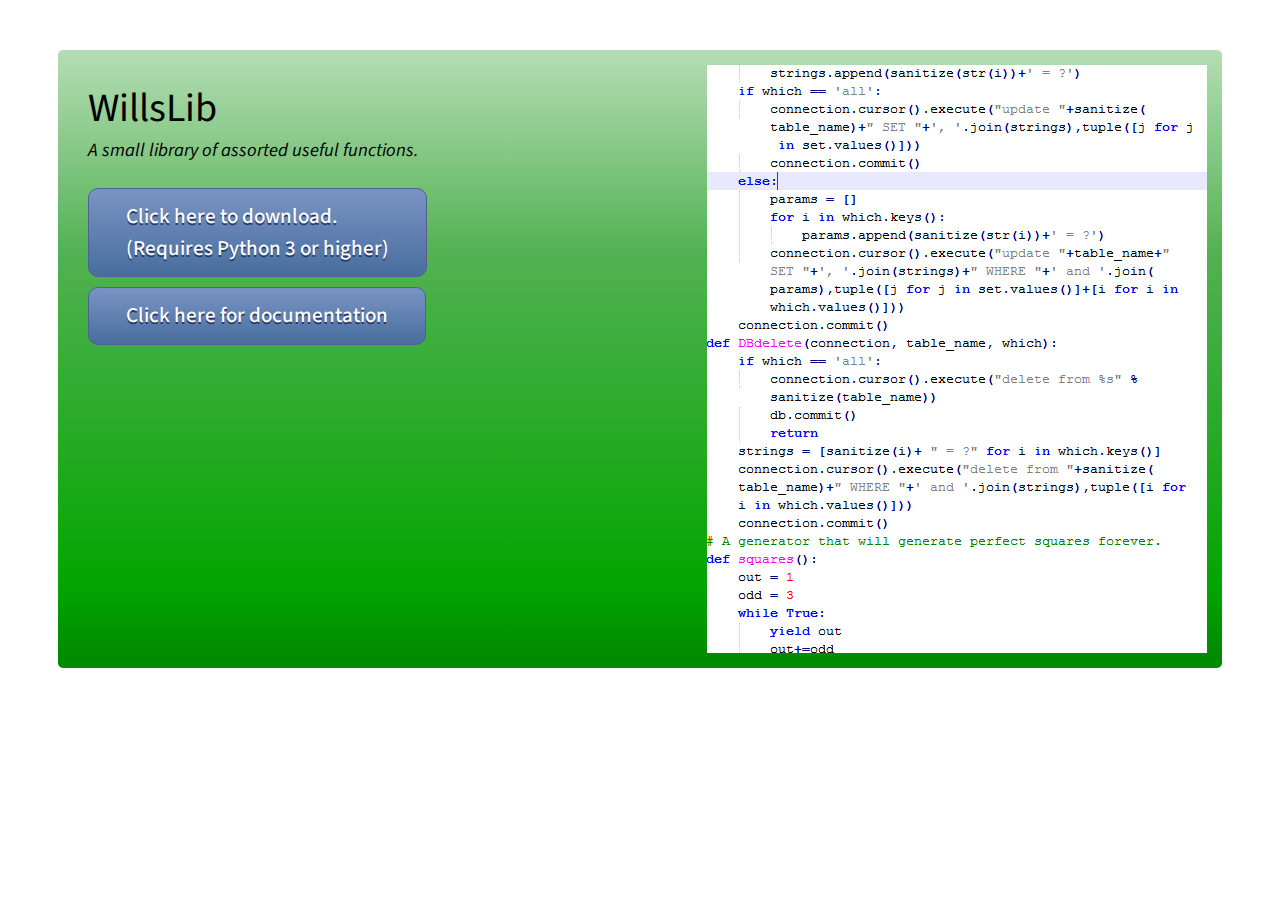
<file: index.html>
<html>
  <head>
    <meta name="generator"
    content="HTML Tidy for HTML5 (experimental) for Windows https://github.com/w3c/tidy-html5/tree/c63cc39" />
    <link type="text/css" rel="stylesheet" href="style.css" />
    <link href='https://fonts.googleapis.com/css?family=Source+Sans+Pro' rel='stylesheet' type='text/css' />
    <title>WillsLib: A Python Library</title>
  </head>
  <body>
    <div class="center">
      <div class="left">
        <div class="large">WillsLib
        <br />
        <span class="subtitle">A small library of assorted useful functions.</span></div>
        <a href="https://raw.githubusercontent.com/ddsnowboard/WillsLib/master/WillsLib.py" download>
          <div class="button">Click here to download.
          <br />(Requires Python 3 or higher)</div>
        </a>
        <br />
        <a href="docs.html">
          <div class="button">Click here for documentation</div>
        </a>
      </div>
      <div class="right">
        <img src="code.png" />
      </div>
    </div>
  </body>
</html>
</file>
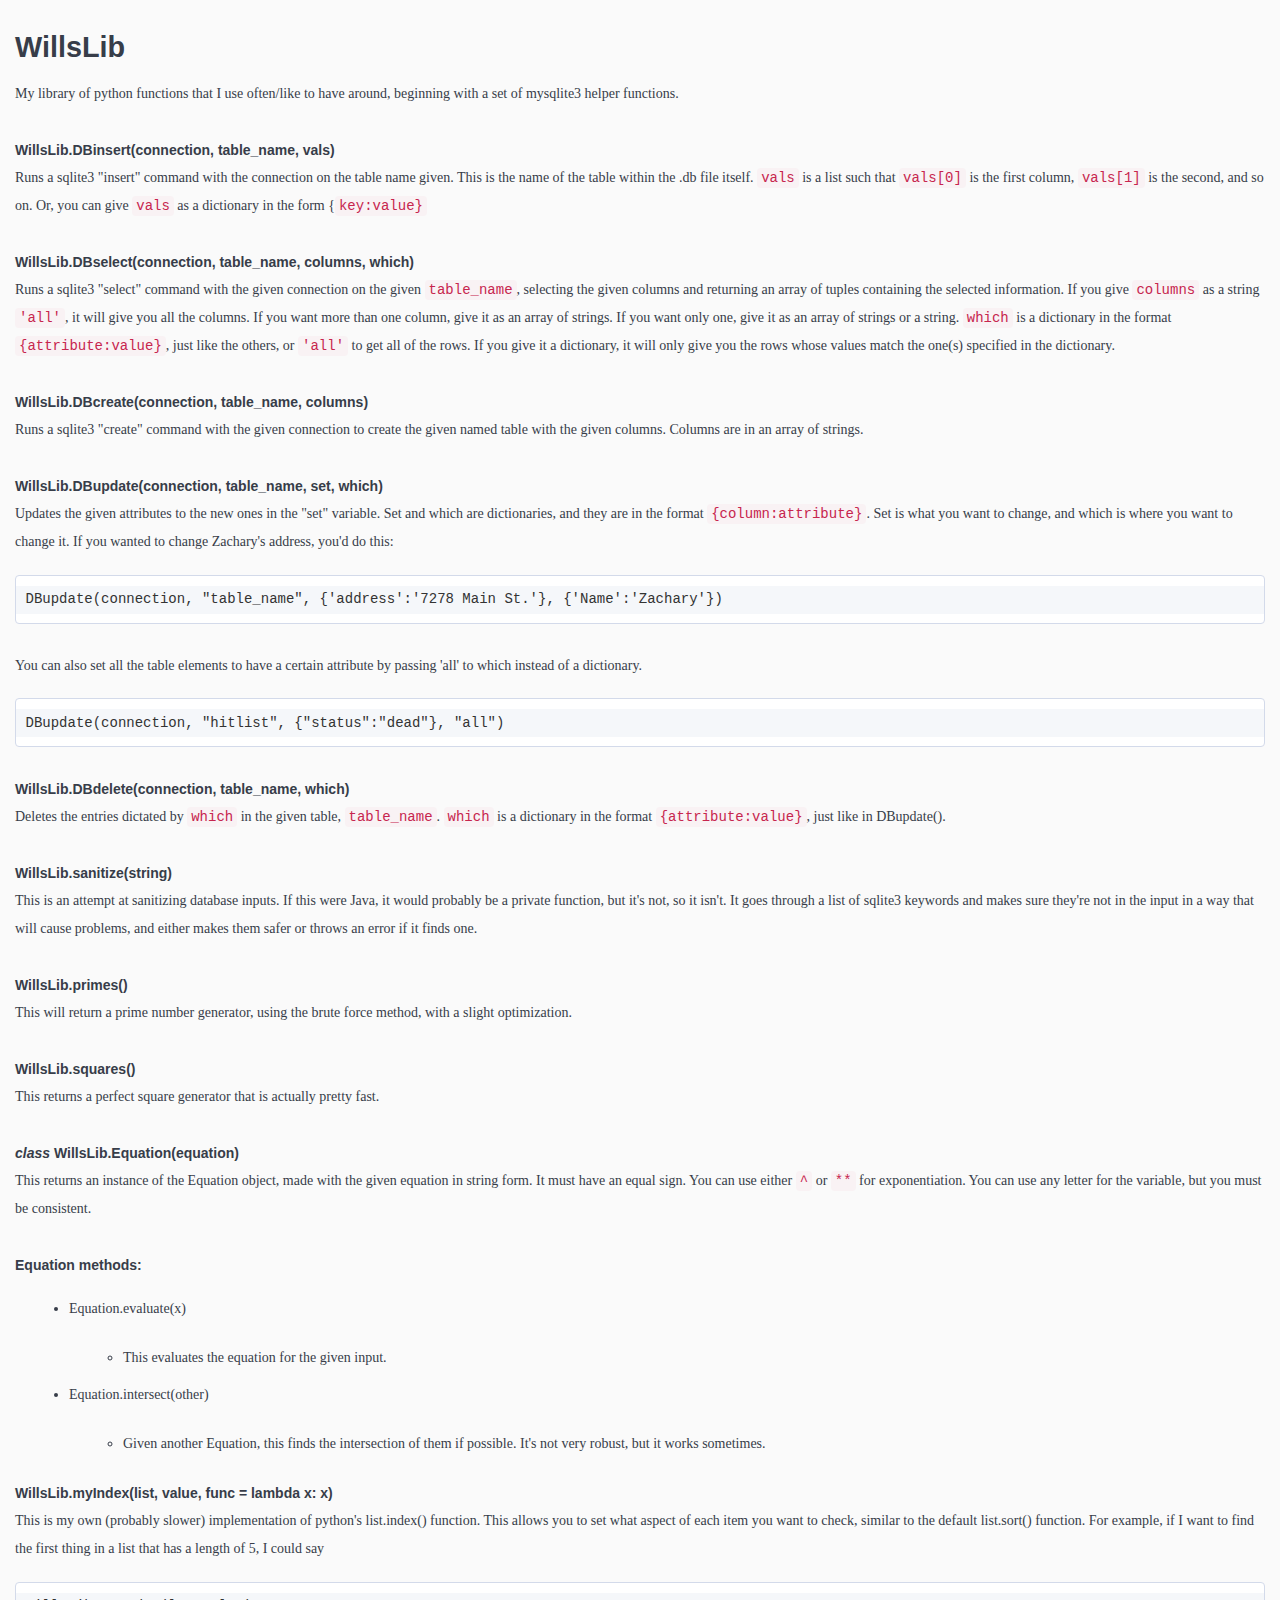
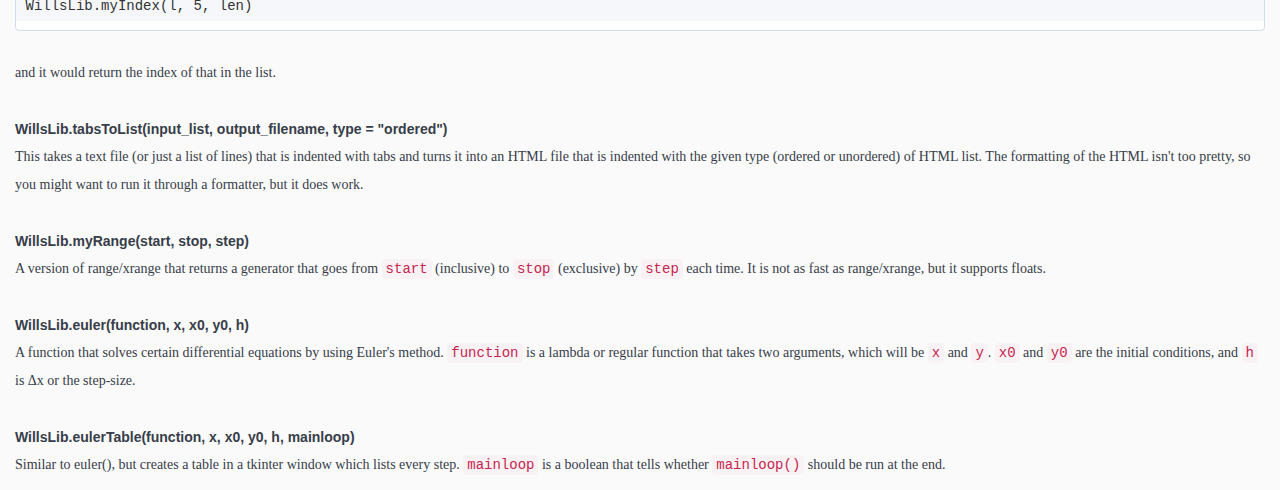
<file: docs.html>
<!DOCTYPE html><html><head><meta charset="utf-8"><title>WillsLib Documentation</title><style>html{margin: 15px;}code{color:#c7254e;background-color:#f9f2f4;border-radius:4px}code,kbd{padding:2px 4px}kbd{color:#fff;background-color:#333;border-radius:3px;box-shadow:inset 0 -1px 0 rgba(0,0,0,.25)}kbd kbd{padding:0;font-size:100%;box-shadow:none}pre{display:block;margin:0 0 10px;word-break:break-all;word-wrap:break-word;color:#333;background-color:#f5f5f5;border:1px solid #ccc;border-radius:4px}pre code{padding:0;font-size:inherit;color:inherit;white-space:pre-wrap;background-color:transparent;border-radius:0}.pre-scrollable{max-height:340px;overflow-y:scroll}fieldset{border:0;min-width:0}legend{display:block;width:100%;margin-bottom:20px;font-size:21px;line-height:inherit;color:#333;border-bottom:1px solid #e5e5e5}label{display:inline-block;max-width:100%;margin-bottom:5px;font-weight:700}input[type="radio"],input[type="checkbox"]{margin:1px 0 0;line-height:normal}input[type="file"]{display:block}input[type="range"]{display:block;width:100%}select[multiple],select[size]{height:auto}input[type="file"]:focus,input[type="radio"]:focus,input[type="checkbox"]:focus{outline:thin dotted;outline:5px auto -webkit-focus-ring-color;outline-offset:-2px}output{padding-top:7px}output,.form-control{display:block;font-size:14px;line-height:1.4285714;color:#555}.form-control{width:100%;height:34px;padding:6px 12px;background-color:#fff;background-image:none;border:1px solid #ccc;border-radius:4px;box-shadow:inset 0 1px 1px rgba(0,0,0,.075);-webkit-transition:border-color ease-in-out .15s,box-shadow ease-in-out .15s;transition:border-color ease-in-out .15s,box-shadow ease-in-out .15s}.form-control:focus{border-color:#66afe9;outline:0;box-shadow:inset 0 1px 1px rgba(0,0,0,.075),0 0 8px rgba(102,175,233,.6)}.form-control::-moz-placeholder{color:#777;opacity:1}.form-control:-ms-input-placeholder{color:#777}.form-control::-webkit-input-placeholder{color:#777}.form-control[disabled],.form-control[readonly],fieldset[disabled] .form-control{cursor:not-allowed;background-color:#eee;opacity:1}textarea.form-control{height:auto}input[type="date"],input[type="time"],input[type="datetime-local"],input[type="month"]{line-height:34px;line-height:1.4285714 \0}input[type="date"].input-sm,.form-horizontal .form-group-sm input[type="date"].form-control,.input-group-sm>input[type="date"].form-control,.input-group-sm>input[type="date"].input-group-addon,.input-group-sm>.input-group-btn>input[type="date"].btn,input[type="time"].input-sm,.form-horizontal .form-group-sm input[type="time"].form-control,.input-group-sm>input[type="time"].form-control,.input-group-sm>input[type="time"].input-group-addon,.input-group-sm>.input-group-btn>input[type="time"].btn,input[type="datetime-local"].input-sm,.form-horizontal .form-group-sm input[type="datetime-local"].form-control,.input-group-sm>input[type="datetime-local"].form-control,.input-group-sm>input[type="datetime-local"].input-group-addon,.input-group-sm>.input-group-btn>input[type="datetime-local"].btn,input[type="month"].input-sm,.form-horizontal .form-group-sm input[type="month"].form-control,.input-group-sm>input[type="month"].form-control,.input-group-sm>input[type="month"].input-group-addon,.input-group-sm>.input-group-btn>input[type="month"].btn{line-height:30px}input[type="date"].input-lg,.form-horizontal .form-group-lg input[type="date"].form-control,.input-group-lg>input[type="date"].form-control,.input-group-lg>input[type="date"].input-group-addon,.input-group-lg>.input-group-btn>input[type="date"].btn,input[type="time"].input-lg,.form-horizontal .form-group-lg input[type="time"].form-control,.input-group-lg>input[type="time"].form-control,.input-group-lg>input[type="time"].input-group-addon,.input-group-lg>.input-group-btn>input[type="time"].btn,input[type="datetime-local"].input-lg,.form-horizontal .form-group-lg input[type="datetime-local"].form-control,.input-group-lg>input[type="datetime-local"].form-control,.input-group-lg>input[type="datetime-local"].input-group-addon,.input-group-lg>.input-group-btn>input[type="datetime-local"].btn,input[type="month"].input-lg,.form-horizontal .form-group-lg input[type="month"].form-control,.input-group-lg>input[type="month"].form-control,.input-group-lg>input[type="month"].input-group-addon,.input-group-lg>.input-group-btn>input[type="month"].btn{line-height:46px}.form-group{margin-bottom:15px}.radio,.checkbox{position:relative;display:block;min-height:20px;margin-top:10px;margin-bottom:10px}.radio label,.checkbox label{padding-left:20px;margin-bottom:0;font-weight:400;cursor:pointer}.radio input[type="radio"],.radio-inline input[type="radio"],.checkbox input[type="checkbox"],.checkbox-inline input[type="checkbox"]{position:absolute;margin-left:-20px;margin-top:4px \9}.radio+.radio,.checkbox+.checkbox{margin-top:-5px}.radio-inline,.checkbox-inline{display:inline-block;padding-left:20px;margin-bottom:0;vertical-align:middle;font-weight:400;cursor:pointer}.radio-inline+.radio-inline,.checkbox-inline+.checkbox-inline{margin-top:0;margin-left:10px}input[type="radio"][disabled],input[type="radio"].disabled,fieldset[disabled] input[type="radio"],input[type="checkbox"][disabled],input[type="checkbox"].disabled,fieldset[disabled] input[type="checkbox"],.radio-inline.disabled,fieldset[disabled] .radio-inline,.checkbox-inline.disabled,fieldset[disabled] .checkbox-inline,.radio.disabled label,fieldset[disabled] .radio label,.checkbox.disabled label,fieldset[disabled] .checkbox label{cursor:not-allowed}.form-control-static{padding-top:7px;padding-bottom:7px;margin-bottom:0}.form-control-static.input-lg,.form-horizontal .form-group-lg .form-control-static.form-control,.input-group-lg>.form-control-static.form-control,.input-group-lg>.form-control-static.input-group-addon,.input-group-lg>.input-group-btn>.form-control-static.btn,.form-control-static.input-sm,.form-horizontal .form-group-sm .form-control-static.form-control,.input-group-sm>.form-control-static.form-control,.input-group-sm>.form-control-static.input-group-addon,.input-group-sm>.input-group-btn>.form-control-static.btn{padding-left:0;padding-right:0}.input-sm,.form-horizontal .form-group-sm .form-control,.input-group-sm>.form-control{height:30px;padding:5px 10px;font-size:12px;line-height:1.5;border-radius:3px}.input-group-sm>.input-group-addon{height:30px;line-height:1.5}.input-group-sm>.input-group-btn>.btn{height:30px;padding:5px 10px;font-size:12px;line-height:1.5;border-radius:3px}select.input-sm,.form-horizontal .form-group-sm select.form-control,.input-group-sm>select.form-control,.input-group-sm>select.input-group-addon,.input-group-sm>.input-group-btn>select.btn{height:30px;line-height:30px}textarea.input-sm,.form-horizontal .form-group-sm textarea.form-control,.input-group-sm>textarea.form-control,.input-group-sm>textarea.input-group-addon,.input-group-sm>.input-group-btn>textarea.btn,select[multiple].input-sm,.form-horizontal .form-group-sm select[multiple].form-control,.input-group-sm>select[multiple].form-control,.input-group-sm>select[multiple].input-group-addon,.input-group-sm>.input-group-btn>select[multiple].btn{height:auto}.input-lg,.form-horizontal .form-group-lg .form-control,.input-group-lg>.form-control{height:46px;padding:10px 16px;font-size:18px;line-height:1.33;border-radius:6px}.input-group-lg>.input-group-addon{height:46px;line-height:1.33}.input-group-lg>.input-group-btn>.btn{height:46px;padding:10px 16px;font-size:18px;line-height:1.33;border-radius:6px}select.input-lg,.form-horizontal .form-group-lg select.form-control,.input-group-lg>select.form-control,.input-group-lg>select.input-group-addon,.input-group-lg>.input-group-btn>select.btn{height:46px;line-height:46px}textarea.input-lg,.form-horizontal .form-group-lg textarea.form-control,.input-group-lg>textarea.form-control,.input-group-lg>textarea.input-group-addon,.input-group-lg>.input-group-btn>textarea.btn,select[multiple].input-lg,.form-horizontal .form-group-lg select[multiple].form-control,.input-group-lg>select[multiple].form-control,.input-group-lg>select[multiple].input-group-addon,.input-group-lg>.input-group-btn>select[multiple].btn{height:auto}.has-feedback{position:relative}.has-feedback .form-control{padding-right:42.5px}.form-control-feedback{position:absolute;top:25px;right:0;z-index:2;display:block;width:34px;height:34px;line-height:34px;text-align:center}.input-lg+.form-control-feedback,.input-lg+.form-horizontal .form-group-lg .form-control,.form-horizontal .form-group-lg .input-lg+.form-control,.input-lg+.input-group-lg>.form-control,.input-group-lg>.input-lg+.form-control,.input-lg+.input-group-lg>.input-group-addon,.input-group-lg>.input-lg+.input-group-addon,.input-lg+.input-group-lg>.input-group-btn>.btn,.input-group-lg>.input-group-btn>.input-lg+.btn{width:46px;height:46px;line-height:46px}.input-sm+.form-control-feedback,.input-sm+.form-horizontal .form-group-sm .form-control,.form-horizontal .form-group-sm .input-sm+.form-control,.input-sm+.input-group-sm>.form-control,.input-group-sm>.input-sm+.form-control,.input-sm+.input-group-sm>.input-group-addon,.input-group-sm>.input-sm+.input-group-addon,.input-sm+.input-group-sm>.input-group-btn>.btn,.input-group-sm>.input-group-btn>.input-sm+.btn{width:30px;height:30px;line-height:30px}.has-success .help-block,.has-success .control-label,.has-success .radio,.has-success .checkbox,.has-success .radio-inline,.has-success .checkbox-inline{color:#3c763d}.has-success .form-control{border-color:#3c763d;box-shadow:inset 0 1px 1px rgba(0,0,0,.075)}.has-success .form-control:focus{border-color:#2b542b;box-shadow:inset 0 1px 1px rgba(0,0,0,.075),0 0 6px #67b168}.has-success .input-group-addon{color:#3c763d;border-color:#3c763d;background-color:#dff0d8}.has-success .form-control-feedback{color:#3c763d}.has-warning .help-block,.has-warning .control-label,.has-warning .radio,.has-warning .checkbox,.has-warning .radio-inline,.has-warning .checkbox-inline{color:#8a6d3b}.has-warning .form-control{border-color:#8a6d3b;box-shadow:inset 0 1px 1px rgba(0,0,0,.075)}.has-warning .form-control:focus{border-color:#66502c;box-shadow:inset 0 1px 1px rgba(0,0,0,.075),0 0 6px #c09f6b}.has-warning .input-group-addon{color:#8a6d3b;border-color:#8a6d3b;background-color:#fcf8e3}.has-warning .form-control-feedback{color:#8a6d3b}.has-error .help-block,.has-error .control-label,.has-error .radio,.has-error .checkbox,.has-error .radio-inline,.has-error .checkbox-inline{color:#a94442}.has-error .form-control{border-color:#a94442;box-shadow:inset 0 1px 1px rgba(0,0,0,.075)}.has-error .form-control:focus{border-color:#843534;box-shadow:inset 0 1px 1px rgba(0,0,0,.075),0 0 6px #ce8483}.has-error .input-group-addon{color:#a94442;border-color:#a94442;background-color:#f2dede}.has-error .form-control-feedback{color:#a94442}.has-feedback label.sr-only~.form-control-feedback{top:0}.help-block{display:block;margin-top:5px;margin-bottom:10px;color:#737373}.form-horizontal .radio,.form-horizontal .checkbox,.form-horizontal .radio-inline,.form-horizontal .checkbox-inline{margin-top:0;margin-bottom:0;padding-top:7px}.form-horizontal .radio,.form-horizontal .checkbox{min-height:27px}.form-horizontal .form-group{margin-left:-15px;margin-right:-15px}.form-horizontal .form-group:before{content:" ";display:table}.form-horizontal .form-group:after{content:" ";display:table;clear:both}.form-horizontal .has-feedback .form-control-feedback{top:0;right:15px}.btn{display:inline-block;vertical-align:middle;cursor:pointer;background-image:none;border:1px solid transparent;white-space:nowrap;-webkit-user-select:none;-moz-user-select:none;-ms-user-select:none;user-select:none}.btn:focus,.btn:active:focus,.btn.active:focus{outline:thin dotted;outline:5px auto -webkit-focus-ring-color;outline-offset:-2px}.btn:hover,.btn:focus{color:#333;text-decoration:none}.btn:active,.btn.active{outline:0;background-image:none;box-shadow:inset 0 3px 5px rgba(0,0,0,.125)}.btn.disabled,.btn[disabled],fieldset[disabled] .btn{cursor:not-allowed;pointer-events:none;opacity:.65;filter:alpha(opacity=65);box-shadow:none}.btn-default{color:#333;background-color:#fff;border-color:#ccc}.btn-default:hover,.btn-default:focus,.btn-default:active,.btn-default.active,.open>.btn-default.dropdown-toggle{color:#333;background-color:#e6e6e6;border-color:#adadad}.btn-default:active,.btn-default.active,.open>.btn-default.dropdown-toggle{background-image:none}.btn-default.disabled,.btn-default.disabled:hover,.btn-default.disabled:focus,.btn-default.disabled:active,.btn-default.disabled.active,.btn-default[disabled],.btn-default[disabled]:hover,.btn-default[disabled]:focus,.btn-default[disabled]:active,.btn-default[disabled].active,fieldset[disabled] .btn-default,fieldset[disabled] .btn-default:hover,fieldset[disabled] .btn-default:focus,fieldset[disabled] .btn-default:active,fieldset[disabled] .btn-default.active{background-color:#fff;border-color:#ccc}.btn-default .badge{color:#fff;background-color:#333}.btn-primary{color:#fff;background-color:#428bca;border-color:#3580bd}.btn-primary:hover,.btn-primary:focus,.btn-primary:active,.btn-primary.active,.open>.btn-primary.dropdown-toggle{color:#fff;background-color:#3073a9;border-color:#28608e}.btn-primary:active,.btn-primary.active,.open>.btn-primary.dropdown-toggle{background-image:none}.btn-primary.disabled,.btn-primary.disabled:hover,.btn-primary.disabled:focus,.btn-primary.disabled:active,.btn-primary.disabled.active,.btn-primary[disabled],.btn-primary[disabled]:hover,.btn-primary[disabled]:focus,.btn-primary[disabled]:active,.btn-primary[disabled].active,fieldset[disabled] .btn-primary,fieldset[disabled] .btn-primary:hover,fieldset[disabled] .btn-primary:focus,fieldset[disabled] .btn-primary:active,fieldset[disabled] .btn-primary.active{background-color:#428bca;border-color:#3580bd}.btn-primary .badge{color:#428bca;background-color:#fff}.btn-success{color:#fff;background-color:#5cb85c;border-color:#4eae4c}.btn-success:hover,.btn-success:focus,.btn-success:active,.btn-success.active,.open>.btn-success.dropdown-toggle{color:#fff;background-color:#469d44;border-color:#3b8439}.btn-success:active,.btn-success.active,.open>.btn-success.dropdown-toggle{background-image:none}.btn-success.disabled,.btn-success.disabled:hover,.btn-success.disabled:focus,.btn-success.disabled:active,.btn-success.disabled.active,.btn-success[disabled],.btn-success[disabled]:hover,.btn-success[disabled]:focus,.btn-success[disabled]:active,.btn-success[disabled].active,fieldset[disabled] .btn-success,fieldset[disabled] .btn-success:hover,fieldset[disabled] .btn-success:focus,fieldset[disabled] .btn-success:active,fieldset[disabled] .btn-success.active{background-color:#5cb85c;border-color:#4eae4c}.btn-success .badge{color:#5cb85c;background-color:#fff}.btn-info{color:#fff;background-color:#5bc0de;border-color:#46bada}.btn-info:hover,.btn-info:focus,.btn-info:active,.btn-info.active,.open>.btn-info.dropdown-toggle{color:#fff;background-color:#31b2d5;border-color:#269cbc}.btn-info:active,.btn-info.active,.open>.btn-info.dropdown-toggle{background-image:none}.btn-info.disabled,.btn-info.disabled:hover,.btn-info.disabled:focus,.btn-info.disabled:active,.btn-info.disabled.active,.btn-info[disabled],.btn-info[disabled]:hover,.btn-info[disabled]:focus,.btn-info[disabled]:active,.btn-info[disabled].active,fieldset[disabled] .btn-info,fieldset[disabled] .btn-info:hover,fieldset[disabled] .btn-info:focus,fieldset[disabled] .btn-info:active,fieldset[disabled] .btn-info.active{background-color:#5bc0de;border-color:#46bada}.btn-info .badge{color:#5bc0de;background-color:#fff}.btn-warning{color:#fff;background-color:#f0ad4e;border-color:#eea236}.btn-warning:hover,.btn-warning:focus,.btn-warning:active,.btn-warning.active,.open>.btn-warning.dropdown-toggle{color:#fff;background-color:#ec971f;border-color:#d58112}.btn-warning:active,.btn-warning.active,.open>.btn-warning.dropdown-toggle{background-image:none}.btn-warning.disabled,.btn-warning.disabled:hover,.btn-warning.disabled:focus,.btn-warning.disabled:active,.btn-warning.disabled.active,.btn-warning[disabled],.btn-warning[disabled]:hover,.btn-warning[disabled]:focus,.btn-warning[disabled]:active,.btn-warning[disabled].active,fieldset[disabled] .btn-warning,fieldset[disabled] .btn-warning:hover,fieldset[disabled] .btn-warning:focus,fieldset[disabled] .btn-warning:active,fieldset[disabled] .btn-warning.active{background-color:#f0ad4e;border-color:#eea236}.btn-warning .badge{color:#f0ad4e;background-color:#fff}.btn-danger{color:#fff;background-color:#d9534f;border-color:#d43d3a}.btn-danger:hover,.btn-danger:focus,.btn-danger:active,.btn-danger.active,.open>.btn-danger.dropdown-toggle{color:#fff;background-color:#c92e2c;border-color:#ac2525}.btn-danger:active,.btn-danger.active,.open>.btn-danger.dropdown-toggle{background-image:none}.btn-danger.disabled,.btn-danger.disabled:hover,.btn-danger.disabled:focus,.btn-danger.disabled:active,.btn-danger.disabled.active,.btn-danger[disabled],.btn-danger[disabled]:hover,.btn-danger[disabled]:focus,.btn-danger[disabled]:active,.btn-danger[disabled].active,fieldset[disabled] .btn-danger,fieldset[disabled] .btn-danger:hover,fieldset[disabled] .btn-danger:focus,fieldset[disabled] .btn-danger:active,fieldset[disabled] .btn-danger.active{background-color:#d9534f;border-color:#d43d3a}.btn-danger .badge{color:#d9534f;background-color:#fff}.btn-link{color:#428bca;font-weight:400;cursor:pointer;border-radius:0}.btn-link,.btn-link:active,.btn-link[disabled],fieldset[disabled] .btn-link{background-color:transparent;box-shadow:none}.btn-link,.btn-link:hover,.btn-link:focus,.btn-link:active{border-color:transparent}.btn-link:hover,.btn-link:focus{color:#2a6596;text-decoration:underline;background-color:transparent}.btn-link[disabled]:hover,.btn-link[disabled]:focus,fieldset[disabled] .btn-link:hover,fieldset[disabled] .btn-link:focus{color:#777;text-decoration:none}.btn-lg{padding:10px 16px;font-size:18px;line-height:1.33;border-radius:6px}.btn-sm{padding:5px 10px}.btn-sm,.btn-xs{font-size:12px;line-height:1.5;border-radius:3px}.btn-xs{padding:1px 5px}.btn-block{display:block;width:100%}.btn-block+.btn-block{margin-top:5px}input[type="submit"].btn-block,input[type="reset"].btn-block,input[type="button"].btn-block{width:100%}.fade{opacity:0;-webkit-transition:opacity .15s linear;transition:opacity .15s linear}.fade.in{opacity:1}.collapse{display:none}.collapse.in{display:block}tr.collapse.in{display:table-row}tbody.collapse.in{display:table-row-group}.collapsing{position:relative;height:0;overflow:hidden;-webkit-transition:height .35s ease;transition:height .35s ease}.input-group{position:relative;display:table;border-collapse:separate}.input-group[class*="col-"]{float:none;padding-left:0;padding-right:0}.input-group .form-control{position:relative;z-index:2;float:left;width:100%;margin-bottom:0}.input-group-addon,.input-group-btn,.input-group .form-control{display:table-cell}.input-group-addon:not(:first-child):not(:last-child),.input-group-btn:not(:first-child):not(:last-child),.input-group .form-control:not(:first-child):not(:last-child){border-radius:0}.input-group-addon{white-space:nowrap}.input-group-addon,.input-group-btn{width:1%;vertical-align:middle}.input-group-addon{padding:6px 12px;font-size:14px;font-weight:400;line-height:1;color:#555;text-align:center;background-color:#eee;border:1px solid #ccc;border-radius:4px}.input-group-addon.input-sm,.form-horizontal .form-group-sm .input-group-addon.form-control,.input-group-sm>.input-group-addon.form-control,.input-group-sm>.input-group-addon,.input-group-sm>.input-group-btn>.input-group-addon.btn{padding:5px 10px;font-size:12px;border-radius:3px}.input-group-addon.input-lg,.form-horizontal .form-group-lg .input-group-addon.form-control,.input-group-lg>.input-group-addon.form-control,.input-group-lg>.input-group-addon,.input-group-lg>.input-group-btn>.input-group-addon.btn{padding:10px 16px;font-size:18px;border-radius:6px}.input-group-addon input[type="radio"],.input-group-addon input[type="checkbox"]{margin-top:0}.input-group .form-control:first-child,.input-group-addon:first-child,.input-group-btn:first-child>.btn,.input-group-btn:first-child>.btn-group>.btn,.input-group-btn:first-child>.dropdown-toggle,.input-group-btn:last-child>.btn:not(:last-child):not(.dropdown-toggle),.input-group-btn:last-child>.btn-group:not(:last-child)>.btn{border-bottom-right-radius:0;border-top-right-radius:0}.input-group-addon:first-child{border-right:0}.input-group .form-control:last-child,.input-group-addon:last-child,.input-group-btn:last-child>.btn,.input-group-btn:last-child>.btn-group>.btn,.input-group-btn:last-child>.dropdown-toggle,.input-group-btn:first-child>.btn:not(:first-child),.input-group-btn:first-child>.btn-group:not(:first-child)>.btn{border-bottom-left-radius:0;border-top-left-radius:0}.input-group-addon:last-child{border-left:0}.input-group-btn{font-size:0;white-space:nowrap}.input-group-btn,.input-group-btn>.btn{position:relative}.input-group-btn>.btn+.btn{margin-left:-1px}.input-group-btn>.btn:hover,.input-group-btn>.btn:focus,.input-group-btn>.btn:active{z-index:2}.input-group-btn:first-child>.btn,.input-group-btn:first-child>.btn-group{margin-right:-1px}.input-group-btn:last-child>.btn,.input-group-btn:last-child>.btn-group{margin-left:-1px}.pagination{display:inline-block;padding-left:0;margin:20px 0;border-radius:4px}.pagination>li{display:inline}.pagination>li>a,.pagination>li>span{position:relative;float:left;padding:6px 12px;line-height:1.4285714;text-decoration:none;color:#428bca;background-color:#fff;border:1px solid #ddd;margin-left:-1px}.pagination>li:first-child>a,.pagination>li:first-child>span{margin-left:0;border-bottom-left-radius:4px;border-top-left-radius:4px}.pagination>li:last-child>a,.pagination>li:last-child>span{border-bottom-right-radius:4px;border-top-right-radius:4px}.pagination>li>a:hover,.pagination>li>a:focus,.pagination>li>span:hover,.pagination>li>span:focus{color:#2a6596;background-color:#eee;border-color:#ddd}.pagination>.active>a,.pagination>.active>a:hover,.pagination>.active>a:focus,.pagination>.active>span,.pagination>.active>span:hover,.pagination>.active>span:focus{z-index:2;color:#fff;background-color:#428bca;border-color:#428bca;cursor:default}.pagination>.disabled>span,.pagination>.disabled>span:hover,.pagination>.disabled>span:focus,.pagination>.disabled>a,.pagination>.disabled>a:hover,.pagination>.disabled>a:focus{color:#777;background-color:#fff;border-color:#ddd;cursor:not-allowed}.pagination-lg>li>a,.pagination-lg>li>span{padding:10px 16px;font-size:18px}.pagination-lg>li:first-child>a,.pagination-lg>li:first-child>span{border-bottom-left-radius:6px;border-top-left-radius:6px}.pagination-lg>li:last-child>a,.pagination-lg>li:last-child>span{border-bottom-right-radius:6px;border-top-right-radius:6px}.pagination-sm>li>a,.pagination-sm>li>span{padding:5px 10px;font-size:12px}.pagination-sm>li:first-child>a,.pagination-sm>li:first-child>span{border-bottom-left-radius:3px;border-top-left-radius:3px}.pagination-sm>li:last-child>a,.pagination-sm>li:last-child>span{border-bottom-right-radius:3px;border-top-right-radius:3px}.close{float:right;font-size:21px;font-weight:700;line-height:1;color:#000;text-shadow:0 1px 0 #fff;opacity:.2;filter:alpha(opacity=20)}.close:hover,.close:focus{color:#000;text-decoration:none;cursor:pointer;opacity:.5;filter:alpha(opacity=50)}button.close{padding:0;cursor:pointer;background:0 0;border:0;-webkit-appearance:none}.modal-open,.modal{overflow:hidden}.modal{display:none;position:fixed;top:0;right:0;bottom:0;left:0;z-index:1050;-webkit-overflow-scrolling:touch;outline:0}.modal.fade .modal-dialog{-webkit-transform:translate3d(0,-25%,0);transform:translate3d(0,-25%,0);-webkit-transition:-webkit-transform .3s ease-out;transition:transform .3s ease-out}.modal.in .modal-dialog{-webkit-transform:translate3d(0,0,0);transform:translate3d(0,0,0)}.modal-open .modal{overflow-x:hidden;overflow-y:auto}.modal-dialog{position:relative;width:auto;margin:10px}.modal-content{position:relative;background-color:#fff;border:1px solid #999;border:1px solid rgba(0,0,0,.2);border-radius:6px;box-shadow:0 3px 9px rgba(0,0,0,.5);background-clip:padding-box;outline:0}.modal-backdrop{position:fixed;top:0;right:0;bottom:0;left:0;z-index:1040;background-color:#000}.modal-backdrop.fade{opacity:0;filter:alpha(opacity=0)}.modal-backdrop.in{opacity:.5;filter:alpha(opacity=50)}.modal-header{padding:15px;border-bottom:1px solid #e5e5e5;min-height:16.4285714px}.modal-header .close{margin-top:-2px}.modal-title{margin:0;line-height:1.4285714}.modal-body{position:relative;padding:15px}.modal-footer{padding:15px;text-align:right;border-top:1px solid #e5e5e5}.modal-footer:before,.modal-footer:after{content:" ";display:table}.modal-footer:after{clear:both}.modal-footer .btn+.btn{margin-left:5px;margin-bottom:0}.modal-footer .btn-group .btn+.btn{margin-left:-1px}.modal-footer .btn-block+.btn-block{margin-left:0}.modal-scrollbar-measure{position:absolute;top:-9999px;width:50px;height:50px;overflow:scroll}.clearfix:before,.clearfix:after{content:" ";display:table}.clearfix:after{clear:both}.center-block{display:block;margin-left:auto;margin-right:auto}.pull-right{float:right!important}.pull-left{float:left!important}.hide{display:none!important}.show{display:block!important}.invisible{visibility:hidden}.text-hide{font:0/0 a;color:transparent;text-shadow:none;background-color:transparent;border:0}.hidden{display:none!important;visibility:hidden!important}.affix{position:fixed;-webkit-transform:translate3d(0,0,0);transform:translate3d(0,0,0)}.hljs{display:block;overflow-x:auto;padding:.5em;background:#002b36;color:#839496;-webkit-text-size-adjust:none}.hljs-comment,.hljs-template_comment,.diff .hljs-header,.hljs-doctype,.hljs-pi,.lisp .hljs-string,.hljs-javadoc{color:#586e75}.hljs-keyword,.hljs-winutils,.method,.hljs-addition,.css .hljs-tag,.hljs-request,.hljs-status,.nginx .hljs-title{color:#859900}.hljs-number,.hljs-command,.hljs-string,.hljs-tag .hljs-value,.hljs-rules .hljs-value,.hljs-phpdoc,.hljs-dartdoc,.tex .hljs-formula,.hljs-regexp,.hljs-hexcolor,.hljs-link_url{color:#2aa198}.hljs-title,.hljs-localvars,.hljs-chunk,.hljs-decorator,.hljs-built_in,.hljs-identifier,.vhdl .hljs-literal,.hljs-id,.css .hljs-function{color:#268bd2}.hljs-attribute,.hljs-variable,.lisp .hljs-body,.smalltalk .hljs-number,.hljs-constant,.hljs-class .hljs-title,.hljs-parent,.hljs-type,.hljs-link_reference{color:#b58900}.hljs-preprocessor,.hljs-preprocessor .hljs-keyword,.hljs-pragma,.hljs-shebang,.hljs-symbol,.hljs-symbol .hljs-string,.diff .hljs-change,.hljs-special,.hljs-attr_selector,.hljs-subst,.hljs-cdata,.css .hljs-pseudo,.hljs-header{color:#cb4b16}.hljs-deletion,.hljs-important{color:#dc322f}.hljs-link_label{color:#6c71c4}.tex .hljs-formula{background:#073642}*,*:before,*:after{box-sizing:border-box}html{-ms-text-size-adjust:100%;-webkit-text-size-adjust:100%}body{margin:0}article,aside,details,figcaption,figure,footer,header,hgroup,main,nav,section,summary{display:block}audio,canvas,progress,video{display:inline-block;vertical-align:baseline}audio:not([controls]){display:none;height:0}[hidden],template{display:none}a{background:0 0}a:active,a:hover{outline:0}abbr[title]{border-bottom:1px dotted}b,strong{font-weight:700}dfn{font-style:italic}h1{margin:.67em 0}mark{background:#ff0;color:#000}small{font-size:80%}sub,sup{font-size:75%;line-height:0;position:relative;vertical-align:baseline}sup{top:-.5em}sub{bottom:-.25em}images{border:0}svg:not(:root){overflow:hidden}figure{margin:1em 40px}hr{box-sizing:content-box;height:0}pre{overflow:auto}code,kbd{font-size:1em}code,kbd,pre,samp{font-family:monospace,monospace}samp{font-size:1em}button,input,optgroup,select,textarea{color:inherit;font:inherit;margin:0}button{overflow:visible}button,select{text-transform:none}button,html input[type="button"],input[type="reset"],input[type="submit"]{-webkit-appearance:button;cursor:pointer}button[disabled],html input[disabled]{cursor:default}button::-moz-focus-inner,input::-moz-focus-inner{border:0;padding:0}input{line-height:normal}input[type="checkbox"],input[type="radio"]{box-sizing:border-box;padding:0}input[type="number"]::-webkit-inner-spin-button,input[type="number"]::-webkit-outer-spin-button{height:auto}input[type="search"]{-webkit-appearance:textfield;box-sizing:content-box}input[type="search"]::-webkit-search-cancel-button,input[type="search"]::-webkit-search-decoration{-webkit-appearance:none}fieldset{border:1px solid silver;margin:0 2px;padding:.35em .625em .75em}legend{border:0;padding:0}textarea{overflow:auto}optgroup{font-weight:700}table{border-collapse:collapse;border-spacing:0}.debug{background-color:#ffc0cb!important}.ellipsis{overflow:hidden;text-overflow:ellipsis;white-space:nowrap}.ir{background-color:transparent;border:0;overflow:hidden}.ir::before{content:'';display:block;height:150%;width:0}html{font-size:.875em;background:#fafafa;color:#373D49}html,body{font-family:Georgia,Cambria,serif;height:100%}body{font-size:1rem;font-weight:400;line-height:2rem}ul,ol{margin-bottom:.83999rem;padding-top:.16001rem}li{-webkit-font-feature-settings:'kern' 1,'onum' 1,'liga' 1;-moz-font-feature-settings:'kern' 1,'onum' 1,'liga' 1;font-feature-settings:'kern' 1,'onum' 1,'liga' 1;margin-left:1rem}li>ul,li>ol{margin-bottom:0}p{padding-top:.66001rem;-webkit-font-feature-settings:'kern' 1,'onum' 1,'liga' 1;-moz-font-feature-settings:'kern' 1,'onum' 1,'liga' 1;font-feature-settings:'kern' 1,'onum' 1,'liga' 1;margin-top:0}p,pre{margin-bottom:1.33999rem}pre{font-size:1rem;padding:.66001rem 9.5px 9.5px;line-height:2rem;background:-webkit-linear-gradient(top,#fff 0,#fff .75rem,#f5f7fa .75rem,#f5f7fa 2.75rem,#fff 2.75rem,#fff 4rem);background:linear-gradient(to bottom,#fff 0,#fff .75rem,#f5f7fa .75rem,#f5f7fa 2.75rem,#fff 2.75rem,#fff 4rem);background-size:100% 4rem;border-color:#D3DAEA}blockquote{margin:0}blockquote p{font-size:1rem;margin-bottom:.33999rem;font-style:italic;padding:.66001rem 1rem 1rem;border-left:3px solid #A0AABF}th,td{padding:12px}h1,h2,h3,h4,h5,h6{font-family:"Source Sans Pro","Helvetica Neue",Helvetica,Arial,sans-serif;-webkit-font-feature-settings:'dlig' 1,'liga' 1,'lnum' 1,'kern' 1;-moz-font-feature-settings:'dlig' 1,'liga' 1,'lnum' 1,'kern' 1;font-feature-settings:'dlig' 1,'liga' 1,'lnum' 1,'kern' 1;font-style:normal;font-weight:600;margin-top:0}h1{line-height:3rem;font-size:2.05714rem;margin-bottom:.21999rem;padding-top:.78001rem}h2{font-size:1.95312rem;margin-bottom:.18358rem;padding-top:.81642rem}h2,h3{line-height:3rem}h3{font-size:1.64571rem;margin-bottom:.07599rem;padding-top:.92401rem}h4{font-size:1.5625rem;margin-bottom:.54686rem;padding-top:.45314rem}h5{font-size:1.25rem;margin-bottom:-.56251rem;padding-top:.56251rem}h6{font-size:1rem;margin-bottom:-.65001rem;padding-top:.65001rem}a{cursor:pointer;color:#35D7BB;text-decoration:none}a:hover,a:focus{border-bottom-color:#35D7BB;color:#dff9f4}img{height:auto;max-width:100%}.g{display:block}.g:after{clear:both;content:'';display:table}.g-b{float:left;margin:0;width:100%}.g{margin-left:-16px;margin-right:-16px}.g-b{padding-left:16px;padding-right:16px}.g-b--center{display:block;float:none;margin:0 auto}.g-b--right{float:right}.g-b--1of1{width:100%}.g-b--1of2,.g-b--2of4,.g-b--3of6,.g-b--4of8,.g-b--5of10,.g-b--6of12{width:50%}.g-b--1of3,.g-b--2of6,.g-b--4of12{width:33.333%}.g-b--2of3,.g-b--4of6,.g-b--8of12{width:66.666%}.g-b--1of4,.g-b--2of8,.g-b--3of12{width:25%}.g-b--3of4,.g-b--6of8,.g-b--9of12{width:75%}.g-b--1of5,.g-b--2of10{width:20%}.g-b--2of5,.g-b--4of10{width:40%}.g-b--3of5,.g-b--6of10{width:60%}.g-b--4of5,.g-b--8of10{width:80%}.g-b--1of6,.g-b--2of12{width:16.666%}.g-b--5of6,.g-b--10of12{width:83.333%}.g-b--1of8{width:12.5%}.g-b--3of8{width:37.5%}.g-b--5of8{width:62.5%}.g-b--7of8{width:87.5%}.g-b--1of10{width:10%}.g-b--3of10{width:30%}.g-b--7of10{width:70%}.g-b--9of10{width:90%}.g-b--1of12{width:8.333%}.g-b--5of12{width:41.666%}.g-b--7of12{width:58.333%}.g-b--11of12{width:91.666%}.g-b--push--1of1{margin-left:100%}.g-b--push--1of2,.g-b--push--2of4,.g-b--push--3of6,.g-b--push--4of8,.g-b--push--5of10,.g-b--push--6of12{margin-left:50%}.g-b--push--1of3,.g-b--push--2of6,.g-b--push--4of12{margin-left:33.333%}.g-b--push--2of3,.g-b--push--4of6,.g-b--push--8of12{margin-left:66.666%}.g-b--push--1of4,.g-b--push--2of8,.g-b--push--3of12{margin-left:25%}.g-b--push--3of4,.g-b--push--6of8,.g-b--push--9of12{margin-left:75%}.g-b--push--1of5,.g-b--push--2of10{margin-left:20%}.g-b--push--2of5,.g-b--push--4of10{margin-left:40%}.g-b--push--3of5,.g-b--push--6of10{margin-left:60%}.g-b--push--4of5,.g-b--push--8of10{margin-left:80%}.g-b--push--1of6,.g-b--push--2of12{margin-left:16.666%}.g-b--push--5of6,.g-b--push--10of12{margin-left:83.333%}.g-b--push--1of8{margin-left:12.5%}.g-b--push--3of8{margin-left:37.5%}.g-b--push--5of8{margin-left:62.5%}.g-b--push--7of8{margin-left:87.5%}.g-b--push--1of10{margin-left:10%}.g-b--push--3of10{margin-left:30%}.g-b--push--7of10{margin-left:70%}.g-b--push--9of10{margin-left:90%}.g-b--push--1of12{margin-left:8.333%}.g-b--push--5of12{margin-left:41.666%}.g-b--push--7of12{margin-left:58.333%}.g-b--push--11of12{margin-left:91.666%}.g-b--pull--1of1{margin-right:100%}.g-b--pull--1of2,.g-b--pull--2of4,.g-b--pull--3of6,.g-b--pull--4of8,.g-b--pull--5of10,.g-b--pull--6of12{margin-right:50%}.g-b--pull--1of3,.g-b--pull--2of6,.g-b--pull--4of12{margin-right:33.333%}.g-b--pull--2of3,.g-b--pull--4of6,.g-b--pull--8of12{margin-right:66.666%}.g-b--pull--1of4,.g-b--pull--2of8,.g-b--pull--3of12{margin-right:25%}.g-b--pull--3of4,.g-b--pull--6of8,.g-b--pull--9of12{margin-right:75%}.g-b--pull--1of5,.g-b--pull--2of10{margin-right:20%}.g-b--pull--2of5,.g-b--pull--4of10{margin-right:40%}.g-b--pull--3of5,.g-b--pull--6of10{margin-right:60%}.g-b--pull--4of5,.g-b--pull--8of10{margin-right:80%}.g-b--pull--1of6,.g-b--pull--2of12{margin-right:16.666%}.g-b--pull--5of6,.g-b--pull--10of12{margin-right:83.333%}.g-b--pull--1of8{margin-right:12.5%}.g-b--pull--3of8{margin-right:37.5%}.g-b--pull--5of8{margin-right:62.5%}.g-b--pull--7of8{margin-right:87.5%}.g-b--pull--1of10{margin-right:10%}.g-b--pull--3of10{margin-right:30%}.g-b--pull--7of10{margin-right:70%}.g-b--pull--9of10{margin-right:90%}.g-b--pull--1of12{margin-right:8.333%}.g-b--pull--5of12{margin-right:41.666%}.g-b--pull--7of12{margin-right:58.333%}.g-b--pull--11of12{margin-right:91.666%}.splashscreen{position:fixed;top:0;left:0;width:100%;height:100%;background-color:#373D49;z-index:22}.splashscreen-dillinger{width:260px;height:auto;display:block;margin:0 auto;padding-bottom:3rem}.splashscreen p{font-size:1.25rem;padding-top:.56251rem;font-family:"Source Sans Pro","Helvetica Neue",Helvetica,Arial,sans-serif;font-weight:400;text-align:center;max-width:500px;margin:0 auto;color:#FFF}.sp-center{position:relative;-webkit-transform:translateY(-50%);-ms-transform:translateY(-50%);transform:translateY(-50%);top:50%}.open-menu>.wrapper{overflow-x:hidden}.page{margin:0 auto;position:relative;top:0;left:0;width:100%;height:100%;z-index:2;-webkit-transition:all .25s ease-in-out;transition:all .25s ease-in-out;background-color:#fff;padding-top:51px;will-change:left}.open-menu .page{left:270px}.title{line-height:1rem;font-size:.8rem;margin-bottom:.77999rem;padding-top:.22001rem;font-weight:500;color:#A0AABF;letter-spacing:1px;text-transform:uppercase;padding-left:16px;padding-right:16px;margin-top:1rem}.split-preview .title{padding-left:0}.title-document{line-height:1rem;font-size:1.25rem;margin-bottom:.89999rem;padding-top:.10001rem;font-weight:400;font-family:"Ubuntu Mono",Monaco;color:#373D49;padding-left:16px;padding-right:16px;width:80%;min-width:300px;outline:0;border:none}.icon{display:block;margin:0 auto;width:36px;height:36px;border-radius:3px;text-align:center}.icon svg{display:inline-block;margin-left:auto;margin-right:auto}.icon-preview{background-color:#373D49;line-height:40px}.icon-preview svg{width:19px;height:12px}.icon-settings{background-color:#373D49;line-height:44px}.icon-settings svg{width:18px;height:18px}.icon-link{width:16px;height:16px;line-height:1;margin-right:24px;text-align:right}.navbar{background-color:#373D49;height:51px;width:100%;position:fixed;top:0;left:0;z-index:6;-webkit-transition:all .25s ease-in-out;transition:all .25s ease-in-out;will-change:left}.navbar:after{content:"";display:table;clear:both}.open-menu .navbar{left:270px}.navbar-brand{float:left;margin:0 0 0 24px;padding:0;line-height:42px}.navbar-brand svg{width:85px;height:11px}.nav-left{float:left}.nav-right{float:right}.nav-sidebar{width:100%}.menu{list-style:none;margin:0;padding:0}.menu a{border:0;color:#A0AABF;font-family:"Source Sans Pro","Helvetica Neue",Helvetica,Arial,sans-serif;outline:none;text-transform:uppercase}.menu a:hover{color:#35D7BB}.menu .menu-item{border:0;display:none;float:left;margin:0;position:relative}.menu .menu-item>a{display:block;font-size:12px;height:51px;letter-spacing:1px;line-height:51px;padding:0 24px}.menu .menu-item--settings,.menu .menu-item--preview,.menu .menu-item--save-to.in-sidebar,.menu .menu-item--import-from.in-sidebar,.menu .menu-item--link-unlink.in-sidebar,.menu .menu-item--documents.in-sidebar{display:block}.menu .menu-item--documents{padding-bottom:1rem}.menu .menu-item.open>a{background-color:#1D212A}.menu .menu-item-icon>a{height:auto;padding:0}.menu .menu-item-icon:hover>a{background-color:transparent}.menu .menu-link.open i{background-color:#1D212A}.menu .menu-link.open g{fill:#35D7BB}.menu .menu-link-preview,.menu .menu-link-settings{margin-top:8px;width:51px}.menu-sidebar{width:100%}.menu-sidebar .menu-item{float:none;margin-bottom:1px;width:100%}.menu-sidebar .menu-item.open>a{background-color:#373D49}.menu-sidebar .open .caret{-webkit-transform:rotate(180deg);-ms-transform:rotate(180deg);transform:rotate(180deg)}.menu-sidebar>.menu-item:hover .dropdown a,.menu-sidebar>.menu-item:hover .dropdown .settings{background-color:transparent}.menu-sidebar .menu-link{background-color:#373D49;font-weight:600}.menu-sidebar .menu-link:after{content:"";display:table;clear:both}.menu-sidebar .menu-link>span{float:left}.menu-sidebar .menu-link>.caret{float:right;text-align:right;top:22px}.menu-sidebar .dropdown,.menu-sidebar .settings{background-color:transparent;position:static;width:100%}.dropdown{position:absolute;right:0;top:51px;width:188px}.dropdown,.settings{display:none;background-color:#1D212A}.dropdown{padding:0}.dropdown,.settings,.sidebar-list{list-style:none;margin:0}.sidebar-list{padding:0}.dropdown li,.dropdown .settings,.sidebar-list li{line-height:1;margin:32px 0;padding:0 0 0 32px}.dropdown a,.dropdown .settings,.sidebar-list a{color:#D0D6E2;display:block;text-transform:none}.dropdown a:after,.dropdown .settings,.sidebar-list a:after{content:"";display:table;clear:both}.dropdown .icon,.dropdown .settings,.sidebar-list .icon{float:right}.open .dropdown,.open .settings,.open .sidebar-list{display:block}.open .dropdown.collapse,.open .collapse.settings,.open .sidebar-list.collapse{display:none}.open .dropdown.collapse.in,.open .collapse.in.settings,.open .sidebar-list.collapse.in{display:block}.dropdown .unlinked .icon,.dropdown .unlinked .settings,.sidebar-list .unlinked .icon{opacity:.3}.dropdown.documents li,.dropdown.documents .documents.settings,.sidebar-list.documents li{background-image:url('../img/icons/file.svg');background-position:240px center;background-repeat:no-repeat;background-size:14px 16px;padding:3px 32px}.dropdown.documents li.octocat,.dropdown.documents .documents.settings,.sidebar-list.documents li.octocat{background-image:url('../img/icons/octocat.svg');background-position:234px center;background-size:24px 24px}.dropdown.documents li:last-child,.dropdown.documents .documents.settings,.sidebar-list.documents li:last-child{margin-bottom:1rem}.dropdown.documents li.active a,.dropdown.documents li.active .documents.settings,.sidebar-list.documents li.active a{color:#35D7BB}.settings{position:fixed;top:67px;right:16px;border-radius:3px;width:288px;background-color:#373D49;padding:16px;z-index:7}.show-settings .settings{display:block}.settings .has-checkbox{float:left}.settings a{font-size:1.25rem;font-family:"Source Sans Pro","Helvetica Neue",Helvetica,Arial,sans-serif;font-weight:400;-webkit-font-smoothing:antialiased;line-height:28px;color:#D0D6E2}.settings a:after{content:"";display:table;clear:both}.settings a:hover{color:#35D7BB}.settings li{border-bottom:1px solid #4F535B;margin:0;padding:16px 0}.settings li:last-child{border-bottom:none}.brand{border:none;display:block}.brand:hover g{fill:#35D7BB}.toggle{display:block;float:left;height:16px;padding:25px 16px 26px;width:40px}.toggle span:after,.toggle span:before{content:'';left:0;position:absolute;top:-6px}.toggle span:after{top:6px}.toggle span{display:block;position:relative}.toggle span,.toggle span:after,.toggle span:before{-webkit-backface-visibility:hidden;backface-visibility:hidden;background-color:#D3DAEA;height:2px;-webkit-transition:all .3s;transition:all .3s;width:20px}.open-menu .toggle span{background-color:transparent}.open-menu .toggle span:before{-webkit-transform:rotate(45deg)translate(3px,3px);-ms-transform:rotate(45deg)translate(3px,3px);transform:rotate(45deg)translate(3px,3px)}.open-menu .toggle span:after{-webkit-transform:rotate(-45deg)translate(5px,-6px);-ms-transform:rotate(-45deg)translate(5px,-6px);transform:rotate(-45deg)translate(5px,-6px)}.caret{display:inline-block;width:0;height:0;margin-left:6px;vertical-align:middle;position:relative;top:-1px;border-top:4px solid;border-right:4px solid transparent;border-left:4px solid transparent}.sidebar{overflow:auto;height:100%;padding-right:15px;padding-bottom:15px;width:285px}.sidebar-wrapper{-webkit-overflow-scrolling:touch;background-color:#2B2F36;left:0;height:100%;overflow-y:hidden;position:fixed;top:0;width:285px;z-index:1}.sidebar-branding{width:160px;padding:0;margin:16px auto}.header{border-bottom:1px solid #E8E8E8;position:relative}.words{line-height:1rem;font-size:.8rem;margin-bottom:.77999rem;padding-top:.22001rem;font-weight:500;font-family:"Source Sans Pro","Helvetica Neue",Helvetica,Arial,sans-serif;color:#A0AABF;letter-spacing:1px;text-transform:uppercase;z-index:5;position:absolute;right:16px;top:0}.words span{color:#000}.btn{text-align:center;display:inline-block;width:100%;text-transform:uppercase;font-weight:600;font-family:"Source Sans Pro","Helvetica Neue",Helvetica,Arial,sans-serif;font-size:14px;text-shadow:0 1px 0 #1b8b76;padding:16px 24px;background-color:#35D7BB;border-radius:3px;margin:0 auto 16px;line-height:1;color:#fff;-webkit-transition:all .15s linear;transition:all .15s linear;-webkit-font-smoothing:antialiased}.btn--new,.btn--save{display:block;width:238px}.btn--new:hover,.btn--new:focus,.btn--save:hover,.btn--save:focus{color:#fff;border-bottom-color:transparent;box-shadow:0 1px 3px #24b59b;text-shadow:0 1px 0 #24b59b}.btn--save{background-color:#4A5261;text-shadow:0 1px 1px #1e2127}.btn--save:hover,.btn--save:focus{color:#fff;border-bottom-color:transparent;box-shadow:0 1px 5px #08090a;text-shadow:none}.btn--delete{display:block;width:238px;background-color:transparent;font-size:12px;text-shadow:none}.btn--delete:hover,.btn--delete:focus{color:#fff;border-bottom-color:transparent;text-shadow:0 1px 0 #08090a;opacity:.8}.btn--ok,.btn--close{border-top:0;background-color:#4A5261;text-shadow:0 1px 0 #08090a;margin:0}.btn--ok:hover,.btn--ok:focus,.btn--close:hover,.btn--close:focus{color:#fff;background-color:#292d36;text-shadow:none}.overlay{position:absolute;top:0;left:0;width:100%;height:100%;background-color:rgba(55,61,73,.8);-webkit-transition:all .25s ease-in-out;transition:all .25s ease-in-out;-webkit-transition-timing-function:ease-out;transition-timing-function:ease-out;will-change:left,opacity,visibility;z-index:5;opacity:0;visibility:hidden}.show-settings .overlay{visibility:visible;opacity:1}.switch{float:right;line-height:1}.switch input{display:none}.switch small{display:inline-block;cursor:pointer;padding:0 24px 0 0;-webkit-transition:all ease .2s;transition:all ease .2s;background-color:#2B2F36;border-color:#2B2F36}.switch small,.switch small:before{border-radius:30px;box-shadow:inset 0 0 2px 0 #14171F}.switch small:before{display:block;content:'';width:28px;height:28px;background:#fff}.switch.checked small{padding-right:0;padding-left:24px;background-color:#35D7BB;box-shadow:none}.modal--dillinger.about .modal-dialog{font-size:1.25rem;max-width:500px}.modal--dillinger .modal-dialog{max-width:600px;width:auto;margin:5rem auto}.modal--dillinger .modal-content{background:#373D49;border-radius:3px;box-shadow:0 2px 5px 0 #2C3B59;color:#fff;font-family:"Source Sans Pro","Helvetica Neue",Helvetica,Arial,sans-serif;font-weight:400;padding:2rem}.modal--dillinger ul{list-style-type:disc;margin:1rem 0;padding:0 0 0 1rem}.modal--dillinger li{padding:0;margin:0}.modal--dillinger .modal-header{border:0;padding:0}.modal--dillinger .modal-body{padding:0}.modal--dillinger .modal-footer{border:0;padding:0}.modal--dillinger .close{color:#fff;opacity:1}.modal-backdrop{background-color:#373D49}.pagination--dillinger{padding:0!important;margin:1.5rem 0!important;-webkit-box-pack:justify;-webkit-justify-content:space-between;-ms-flex-pack:justify;justify-content:space-between;-webkit-box-orient:horizontal;-webkit-box-direction:normal;-webkit-flex-direction:row;-ms-flex-direction:row;flex-direction:row;-webkit-box-align:center;-webkit-align-items:center;-ms-flex-align:center;align-items:center;-webkit-align-content:stretch;-ms-flex-line-pack:stretch;align-content:stretch}.pagination--dillinger,.pagination--dillinger li{display:-webkit-box;display:-webkit-flex;display:-ms-flexbox;display:flex}.pagination--dillinger li{-webkit-box-flex:1;-webkit-flex-grow:1;-ms-flex-positive:1;flex-grow:1;text-align:center}.pagination--dillinger li:first-child>a,.pagination--dillinger li.disabled>a,.pagination--dillinger li.disabled>a:hover,.pagination--dillinger li.disabled>a:focus,.pagination--dillinger li>a{background-color:transparent;border-color:#4F535B;border-right-color:transparent}.pagination--dillinger li.active>a,.pagination--dillinger li.active>a:hover,.pagination--dillinger li.active>a:focus{border-color:#4A5261;background-color:#4A5261;color:#fff}.pagination--dillinger li>a{float:none;color:#fff;width:100%;display:block;text-align:center;margin:0;border-right-color:transparent;padding:6px}.pagination--dillinger li>a:hover,.pagination--dillinger li>a:focus{border-color:#35D7BB;background-color:#35D7BB;color:#fff}.pagination--dillinger li:last-child a{border-color:#4F535B}.pagination--dillinger li:first-child a{border-right-color:transparent}.diNotify{position:absolute;z-index:9999;left:0;right:0;top:0;margin:0 auto;max-width:400px;text-align:center;-webkit-transition:top .5s ease-in-out,opacity .5s ease-in-out;transition:top .5s ease-in-out,opacity .5s ease-in-out;visibility:hidden}.diNotify-body{-webkit-font-smoothing:antialiased;background-color:#35D7BB;background:#666E7F;border-radius:3px;color:#fff;font-family:"Source Sans Pro","Helvetica Neue",Helvetica,Arial,sans-serif;font-weight:400;overflow:hidden;padding:1rem 2rem .5rem;display:-webkit-box;display:-webkit-flex;display:-ms-flexbox;display:flex;-webkit-box-align:baseline;-webkit-align-items:baseline;-ms-flex-align:baseline;align-items:baseline;-webkit-box-pack:center;-webkit-justify-content:center;-ms-flex-pack:center;justify-content:center}.diNotify-icon{display:block;width:16px;height:16px;line-height:16px;position:relative;top:3px}.diNotify-message{padding-left:1rem}.zen-wrapper{position:fixed;top:0;left:0;right:0;bottom:0;width:100%;height:100%;z-index:10;background-color:#FFF;opacity:0;-webkit-transition:opacity .25s ease-in-out;transition:opacity .25s ease-in-out}.zen-wrapper.on{opacity:1}.enter-zen-mode{background-image:url('../img/icons/enter-zen.svg');right:.5rem;top:.5rem;display:none}.enter-zen-mode,.close-zen-mode{font:0/0 a;color:transparent;text-shadow:none;background-color:transparent;border:0;background-repeat:no-repeat;width:32px;height:32px;display:block;position:absolute}.close-zen-mode{background-image:url('../img/icons/exit-zen.svg');right:1rem;top:1rem}.zen-page{position:relative;top:0;bottom:0;z-index:11;height:100%;width:100%}#zen{font-size:1.25rem;width:300px;height:80%;margin:0 auto;position:relative;top:10%}#zen:before,#zen:after{content:"";position:absolute;height:10%;width:100%;z-index:12;pointer-events:none}#zen:after{background-image:-webkit-linear-gradient(270deg,rgba(255,255,255,0)0%,#fff 100%);background-image:linear-gradient(-180deg,rgba(255,255,255,0)0%,#fff 100%);bottom:0}.split{overflow:scroll;padding:0!important}.split-editor{padding-left:0;padding-right:0;position:relative}.show-preview .split-editor{display:none}.split-preview{background-color:#fff;display:none;position:absolute;top:129px;z-index:4}.show-preview .split-preview{display:block}#editor{font-size:1rem;font-family:"Ubuntu Mono",Monaco;font-weight:400;line-height:2rem;width:100%;height:100%}#editor .ace_gutter{-webkit-font-smoothing:antialiased}#preview a{color:#A0AABF;text-decoration:underline}.sr-only{visibility:hidden;text-overflow:110%;overflow:hidden;top:-100px;position:absolute}.mnone{margin:0!important}@media screen and (min-width:27.5em){html{font-size:.875em}body{font-size:1rem}ul,ol{margin-bottom:.83999rem;padding-top:.16001rem}p{padding-top:.66001rem}p,pre{margin-bottom:1.33999rem}pre,blockquote p{font-size:1rem;padding-top:.66001rem}blockquote p{margin-bottom:.33999rem}h1{font-size:2.05714rem;margin-bottom:.21999rem;padding-top:.78001rem}h2{font-size:1.95312rem;margin-bottom:.18358rem;padding-top:.81642rem}h3{font-size:1.64571rem;margin-bottom:.07599rem;padding-top:.92401rem}h4{font-size:1.5625rem;margin-bottom:.54686rem;padding-top:.45314rem}h5{font-size:1.25rem;margin-bottom:-.56251rem;padding-top:.56251rem}h6{font-size:1rem;margin-bottom:-.65001rem;padding-top:.65001rem}.g{margin-left:-16px;margin-right:-16px}.g-b{padding-left:16px;padding-right:16px}.g-b--m1of1{width:100%}.g-b--m1of2,.g-b--m2of4,.g-b--m3of6,.g-b--m4of8,.g-b--m5of10,.g-b--m6of12{width:50%}.g-b--m1of3,.g-b--m2of6,.g-b--m4of12{width:33.333%}.g-b--m2of3,.g-b--m4of6,.g-b--m8of12{width:66.666%}.g-b--m1of4,.g-b--m2of8,.g-b--m3of12{width:25%}.g-b--m3of4,.g-b--m6of8,.g-b--m9of12{width:75%}.g-b--m1of5,.g-b--m2of10{width:20%}.g-b--m2of5,.g-b--m4of10{width:40%}.g-b--m3of5,.g-b--m6of10{width:60%}.g-b--m4of5,.g-b--m8of10{width:80%}.g-b--m1of6,.g-b--m2of12{width:16.666%}.g-b--m5of6,.g-b--m10of12{width:83.333%}.g-b--m1of8{width:12.5%}.g-b--m3of8{width:37.5%}.g-b--m5of8{width:62.5%}.g-b--m7of8{width:87.5%}.g-b--m1of10{width:10%}.g-b--m3of10{width:30%}.g-b--m7of10{width:70%}.g-b--m9of10{width:90%}.g-b--m1of12{width:8.333%}.g-b--m5of12{width:41.666%}.g-b--m7of12{width:58.333%}.g-b--m11of12{width:91.666%}.g-b--push--m1of1{margin-left:100%}.g-b--push--m1of2,.g-b--push--m2of4,.g-b--push--m3of6,.g-b--push--m4of8,.g-b--push--m5of10,.g-b--push--m6of12{margin-left:50%}.g-b--push--m1of3,.g-b--push--m2of6,.g-b--push--m4of12{margin-left:33.333%}.g-b--push--m2of3,.g-b--push--m4of6,.g-b--push--m8of12{margin-left:66.666%}.g-b--push--m1of4,.g-b--push--m2of8,.g-b--push--m3of12{margin-left:25%}.g-b--push--m3of4,.g-b--push--m6of8,.g-b--push--m9of12{margin-left:75%}.g-b--push--m1of5,.g-b--push--m2of10{margin-left:20%}.g-b--push--m2of5,.g-b--push--m4of10{margin-left:40%}.g-b--push--m3of5,.g-b--push--m6of10{margin-left:60%}.g-b--push--m4of5,.g-b--push--m8of10{margin-left:80%}.g-b--push--m1of6,.g-b--push--m2of12{margin-left:16.666%}.g-b--push--m5of6,.g-b--push--m10of12{margin-left:83.333%}.g-b--push--m1of8{margin-left:12.5%}.g-b--push--m3of8{margin-left:37.5%}.g-b--push--m5of8{margin-left:62.5%}.g-b--push--m7of8{margin-left:87.5%}.g-b--push--m1of10{margin-left:10%}.g-b--push--m3of10{margin-left:30%}.g-b--push--m7of10{margin-left:70%}.g-b--push--m9of10{margin-left:90%}.g-b--push--m1of12{margin-left:8.333%}.g-b--push--m5of12{margin-left:41.666%}.g-b--push--m7of12{margin-left:58.333%}.g-b--push--m11of12{margin-left:91.666%}.g-b--pull--m1of1{margin-right:100%}.g-b--pull--m1of2,.g-b--pull--m2of4,.g-b--pull--m3of6,.g-b--pull--m4of8,.g-b--pull--m5of10,.g-b--pull--m6of12{margin-right:50%}.g-b--pull--m1of3,.g-b--pull--m2of6,.g-b--pull--m4of12{margin-right:33.333%}.g-b--pull--m2of3,.g-b--pull--m4of6,.g-b--pull--m8of12{margin-right:66.666%}.g-b--pull--m1of4,.g-b--pull--m2of8,.g-b--pull--m3of12{margin-right:25%}.g-b--pull--m3of4,.g-b--pull--m6of8,.g-b--pull--m9of12{margin-right:75%}.g-b--pull--m1of5,.g-b--pull--m2of10{margin-right:20%}.g-b--pull--m2of5,.g-b--pull--m4of10{margin-right:40%}.g-b--pull--m3of5,.g-b--pull--m6of10{margin-right:60%}.g-b--pull--m4of5,.g-b--pull--m8of10{margin-right:80%}.g-b--pull--m1of6,.g-b--pull--m2of12{margin-right:16.666%}.g-b--pull--m5of6,.g-b--pull--m10of12{margin-right:83.333%}.g-b--pull--m1of8{margin-right:12.5%}.g-b--pull--m3of8{margin-right:37.5%}.g-b--pull--m5of8{margin-right:62.5%}.g-b--pull--m7of8{margin-right:87.5%}.g-b--pull--m1of10{margin-right:10%}.g-b--pull--m3of10{margin-right:30%}.g-b--pull--m7of10{margin-right:70%}.g-b--pull--m9of10{margin-right:90%}.g-b--pull--m1of12{margin-right:8.333%}.g-b--pull--m5of12{margin-right:41.666%}.g-b--pull--m7of12{margin-right:58.333%}.g-b--pull--m11of12{margin-right:91.666%}.splashscreen p{font-size:1.25rem;margin-bottom:1.43749rem;padding-top:.56251rem}.title{font-size:.8rem;margin-bottom:.77999rem;padding-top:.22001rem}.title-document{margin-bottom:.89999rem;padding-top:.10001rem}.title-document,.settings a{font-size:1.25rem}.words{font-size:.8rem;margin-bottom:.77999rem;padding-top:.22001rem}.modal--dillinger.about .modal-dialog,#zen{font-size:1.25rem}#zen{width:400px}#editor{font-size:1rem}}@media screen and (min-width:46.25em){html{font-size:.875em}body{font-size:1rem}ul,ol{margin-bottom:.83999rem;padding-top:.16001rem}p{padding-top:.66001rem}p,pre{margin-bottom:1.33999rem}pre,blockquote p{font-size:1rem;padding-top:.66001rem}blockquote p{margin-bottom:.33999rem}h1{font-size:2.05714rem;margin-bottom:.21999rem;padding-top:.78001rem}h2{font-size:1.95312rem;margin-bottom:.18358rem;padding-top:.81642rem}h3{font-size:1.64571rem;margin-bottom:.07599rem;padding-top:.92401rem}h4{font-size:1.5625rem;margin-bottom:.54686rem;padding-top:.45314rem}h5{font-size:1.25rem;margin-bottom:-.56251rem;padding-top:.56251rem}h6{font-size:1rem;margin-bottom:-.65001rem;padding-top:.65001rem}.g{margin-left:-16px;margin-right:-16px}.g-b{padding-left:16px;padding-right:16px}.g-b--t1of1{width:100%}.g-b--t1of2,.g-b--t2of4,.g-b--t3of6,.g-b--t4of8,.g-b--t5of10,.g-b--t6of12{width:50%}.g-b--t1of3,.g-b--t2of6,.g-b--t4of12{width:33.333%}.g-b--t2of3,.g-b--t4of6,.g-b--t8of12{width:66.666%}.g-b--t1of4,.g-b--t2of8,.g-b--t3of12{width:25%}.g-b--t3of4,.g-b--t6of8,.g-b--t9of12{width:75%}.g-b--t1of5,.g-b--t2of10{width:20%}.g-b--t2of5,.g-b--t4of10{width:40%}.g-b--t3of5,.g-b--t6of10{width:60%}.g-b--t4of5,.g-b--t8of10{width:80%}.g-b--t1of6,.g-b--t2of12{width:16.666%}.g-b--t5of6,.g-b--t10of12{width:83.333%}.g-b--t1of8{width:12.5%}.g-b--t3of8{width:37.5%}.g-b--t5of8{width:62.5%}.g-b--t7of8{width:87.5%}.g-b--t1of10{width:10%}.g-b--t3of10{width:30%}.g-b--t7of10{width:70%}.g-b--t9of10{width:90%}.g-b--t1of12{width:8.333%}.g-b--t5of12{width:41.666%}.g-b--t7of12{width:58.333%}.g-b--t11of12{width:91.666%}.g-b--push--t1of1{margin-left:100%}.g-b--push--t1of2,.g-b--push--t2of4,.g-b--push--t3of6,.g-b--push--t4of8,.g-b--push--t5of10,.g-b--push--t6of12{margin-left:50%}.g-b--push--t1of3,.g-b--push--t2of6,.g-b--push--t4of12{margin-left:33.333%}.g-b--push--t2of3,.g-b--push--t4of6,.g-b--push--t8of12{margin-left:66.666%}.g-b--push--t1of4,.g-b--push--t2of8,.g-b--push--t3of12{margin-left:25%}.g-b--push--t3of4,.g-b--push--t6of8,.g-b--push--t9of12{margin-left:75%}.g-b--push--t1of5,.g-b--push--t2of10{margin-left:20%}.g-b--push--t2of5,.g-b--push--t4of10{margin-left:40%}.g-b--push--t3of5,.g-b--push--t6of10{margin-left:60%}.g-b--push--t4of5,.g-b--push--t8of10{margin-left:80%}.g-b--push--t1of6,.g-b--push--t2of12{margin-left:16.666%}.g-b--push--t5of6,.g-b--push--t10of12{margin-left:83.333%}.g-b--push--t1of8{margin-left:12.5%}.g-b--push--t3of8{margin-left:37.5%}.g-b--push--t5of8{margin-left:62.5%}.g-b--push--t7of8{margin-left:87.5%}.g-b--push--t1of10{margin-left:10%}.g-b--push--t3of10{margin-left:30%}.g-b--push--t7of10{margin-left:70%}.g-b--push--t9of10{margin-left:90%}.g-b--push--t1of12{margin-left:8.333%}.g-b--push--t5of12{margin-left:41.666%}.g-b--push--t7of12{margin-left:58.333%}.g-b--push--t11of12{margin-left:91.666%}.g-b--pull--t1of1{margin-right:100%}.g-b--pull--t1of2,.g-b--pull--t2of4,.g-b--pull--t3of6,.g-b--pull--t4of8,.g-b--pull--t5of10,.g-b--pull--t6of12{margin-right:50%}.g-b--pull--t1of3,.g-b--pull--t2of6,.g-b--pull--t4of12{margin-right:33.333%}.g-b--pull--t2of3,.g-b--pull--t4of6,.g-b--pull--t8of12{margin-right:66.666%}.g-b--pull--t1of4,.g-b--pull--t2of8,.g-b--pull--t3of12{margin-right:25%}.g-b--pull--t3of4,.g-b--pull--t6of8,.g-b--pull--t9of12{margin-right:75%}.g-b--pull--t1of5,.g-b--pull--t2of10{margin-right:20%}.g-b--pull--t2of5,.g-b--pull--t4of10{margin-right:40%}.g-b--pull--t3of5,.g-b--pull--t6of10{margin-right:60%}.g-b--pull--t4of5,.g-b--pull--t8of10{margin-right:80%}.g-b--pull--t1of6,.g-b--pull--t2of12{margin-right:16.666%}.g-b--pull--t5of6,.g-b--pull--t10of12{margin-right:83.333%}.g-b--pull--t1of8{margin-right:12.5%}.g-b--pull--t3of8{margin-right:37.5%}.g-b--pull--t5of8{margin-right:62.5%}.g-b--pull--t7of8{margin-right:87.5%}.g-b--pull--t1of10{margin-right:10%}.g-b--pull--t3of10{margin-right:30%}.g-b--pull--t7of10{margin-right:70%}.g-b--pull--t9of10{margin-right:90%}.g-b--pull--t1of12{margin-right:8.333%}.g-b--pull--t5of12{margin-right:41.666%}.g-b--pull--t7of12{margin-right:58.333%}.g-b--pull--t11of12{margin-right:91.666%}.splashscreen-dillinger{width:500px}.splashscreen p{font-size:1.25rem;margin-bottom:1.43749rem;padding-top:.56251rem}.title{font-size:.8rem;margin-bottom:.77999rem;padding-top:.22001rem}.title-document{font-size:1.25rem;margin-bottom:.89999rem;padding-top:.10001rem}.menu .menu-item--save-to,.menu .menu-item--import-from{display:block}.menu .menu-item--preview,.menu .menu-item--save-to.in-sidebar,.menu .menu-item--import-from.in-sidebar{display:none}.settings a{font-size:1.25rem}.words{font-size:.8rem;margin-bottom:.77999rem;padding-top:.22001rem}.modal--dillinger.about .modal-dialog{font-size:1.25rem}.enter-zen-mode{display:block}.close-zen-mode{right:3rem;top:3rem}#zen{font-size:1.25rem;width:500px}.split-editor{border-right:1px solid #E8E8E8;float:left;height:calc(100vh - 130px);-webkit-overflow-scrolling:touch;padding-right:16px;width:50%}.show-preview .split-editor{display:block}.split-preview{display:block;float:right;height:calc(100vh - 130px);-webkit-overflow-scrolling:touch;position:static;top:0;width:50%}#editor{font-size:1rem}}@media screen and (min-width:62.5em){html{font-size:.875em}body{font-size:1rem}ul,ol{margin-bottom:.83999rem;padding-top:.16001rem}p{padding-top:.66001rem}p,pre{margin-bottom:1.33999rem}pre,blockquote p{font-size:1rem;padding-top:.66001rem}blockquote p{margin-bottom:.33999rem}h1{font-size:2.05714rem;margin-bottom:.21999rem;padding-top:.78001rem}h2{font-size:1.95312rem;margin-bottom:.18358rem;padding-top:.81642rem}h3{font-size:1.64571rem;margin-bottom:.07599rem;padding-top:.92401rem}h4{font-size:1.5625rem;margin-bottom:.54686rem;padding-top:.45314rem}h5{font-size:1.25rem;margin-bottom:-.56251rem;padding-top:.56251rem}h6{font-size:1rem;margin-bottom:-.65001rem;padding-top:.65001rem}.g{margin-left:-16px;margin-right:-16px}.g-b{padding-left:16px;padding-right:16px}.g-b--d1of1{width:100%}.g-b--d1of2,.g-b--d2of4,.g-b--d3of6,.g-b--d4of8,.g-b--d5of10,.g-b--d6of12{width:50%}.g-b--d1of3,.g-b--d2of6,.g-b--d4of12{width:33.333%}.g-b--d2of3,.g-b--d4of6,.g-b--d8of12{width:66.666%}.g-b--d1of4,.g-b--d2of8,.g-b--d3of12{width:25%}.g-b--d3of4,.g-b--d6of8,.g-b--d9of12{width:75%}.g-b--d1of5,.g-b--d2of10{width:20%}.g-b--d2of5,.g-b--d4of10{width:40%}.g-b--d3of5,.g-b--d6of10{width:60%}.g-b--d4of5,.g-b--d8of10{width:80%}.g-b--d1of6,.g-b--d2of12{width:16.666%}.g-b--d5of6,.g-b--d10of12{width:83.333%}.g-b--d1of8{width:12.5%}.g-b--d3of8{width:37.5%}.g-b--d5of8{width:62.5%}.g-b--d7of8{width:87.5%}.g-b--d1of10{width:10%}.g-b--d3of10{width:30%}.g-b--d7of10{width:70%}.g-b--d9of10{width:90%}.g-b--d1of12{width:8.333%}.g-b--d5of12{width:41.666%}.g-b--d7of12{width:58.333%}.g-b--d11of12{width:91.666%}.g-b--push--d1of1{margin-left:100%}.g-b--push--d1of2,.g-b--push--d2of4,.g-b--push--d3of6,.g-b--push--d4of8,.g-b--push--d5of10,.g-b--push--d6of12{margin-left:50%}.g-b--push--d1of3,.g-b--push--d2of6,.g-b--push--d4of12{margin-left:33.333%}.g-b--push--d2of3,.g-b--push--d4of6,.g-b--push--d8of12{margin-left:66.666%}.g-b--push--d1of4,.g-b--push--d2of8,.g-b--push--d3of12{margin-left:25%}.g-b--push--d3of4,.g-b--push--d6of8,.g-b--push--d9of12{margin-left:75%}.g-b--push--d1of5,.g-b--push--d2of10{margin-left:20%}.g-b--push--d2of5,.g-b--push--d4of10{margin-left:40%}.g-b--push--d3of5,.g-b--push--d6of10{margin-left:60%}.g-b--push--d4of5,.g-b--push--d8of10{margin-left:80%}.g-b--push--d1of6,.g-b--push--d2of12{margin-left:16.666%}.g-b--push--d5of6,.g-b--push--d10of12{margin-left:83.333%}.g-b--push--d1of8{margin-left:12.5%}.g-b--push--d3of8{margin-left:37.5%}.g-b--push--d5of8{margin-left:62.5%}.g-b--push--d7of8{margin-left:87.5%}.g-b--push--d1of10{margin-left:10%}.g-b--push--d3of10{margin-left:30%}.g-b--push--d7of10{margin-left:70%}.g-b--push--d9of10{margin-left:90%}.g-b--push--d1of12{margin-left:8.333%}.g-b--push--d5of12{margin-left:41.666%}.g-b--push--d7of12{margin-left:58.333%}.g-b--push--d11of12{margin-left:91.666%}.g-b--pull--d1of1{margin-right:100%}.g-b--pull--d1of2,.g-b--pull--d2of4,.g-b--pull--d3of6,.g-b--pull--d4of8,.g-b--pull--d5of10,.g-b--pull--d6of12{margin-right:50%}.g-b--pull--d1of3,.g-b--pull--d2of6,.g-b--pull--d4of12{margin-right:33.333%}.g-b--pull--d2of3,.g-b--pull--d4of6,.g-b--pull--d8of12{margin-right:66.666%}.g-b--pull--d1of4,.g-b--pull--d2of8,.g-b--pull--d3of12{margin-right:25%}.g-b--pull--d3of4,.g-b--pull--d6of8,.g-b--pull--d9of12{margin-right:75%}.g-b--pull--d1of5,.g-b--pull--d2of10{margin-right:20%}.g-b--pull--d2of5,.g-b--pull--d4of10{margin-right:40%}.g-b--pull--d3of5,.g-b--pull--d6of10{margin-right:60%}.g-b--pull--d4of5,.g-b--pull--d8of10{margin-right:80%}.g-b--pull--d1of6,.g-b--pull--d2of12{margin-right:16.666%}.g-b--pull--d5of6,.g-b--pull--d10of12{margin-right:83.333%}.g-b--pull--d1of8{margin-right:12.5%}.g-b--pull--d3of8{margin-right:37.5%}.g-b--pull--d5of8{margin-right:62.5%}.g-b--pull--d7of8{margin-right:87.5%}.g-b--pull--d1of10{margin-right:10%}.g-b--pull--d3of10{margin-right:30%}.g-b--pull--d7of10{margin-right:70%}.g-b--pull--d9of10{margin-right:90%}.g-b--pull--d1of12{margin-right:8.333%}.g-b--pull--d5of12{margin-right:41.666%}.g-b--pull--d7of12{margin-right:58.333%}.g-b--pull--d11of12{margin-right:91.666%}.splashscreen-dillinger{width:700px}.splashscreen p{font-size:1.25rem;margin-bottom:1.43749rem;padding-top:.56251rem}.title{font-size:.8rem;margin-bottom:.77999rem;padding-top:.22001rem}.title-document{font-size:1.25rem;margin-bottom:.89999rem;padding-top:.10001rem}.menu .menu-item--export-as{display:block}.menu .menu-item--preview{display:none}.settings a{font-size:1.25rem}.words{font-size:.8rem;margin-bottom:.77999rem;padding-top:.22001rem}.modal--dillinger.about .modal-dialog,#zen{font-size:1.25rem}#zen{width:700px}#editor{font-size:1rem}}@media screen and (min-width:87.5em){html{font-size:.875em}body{font-size:1rem}ul,ol{margin-bottom:.83999rem;padding-top:.16001rem}p{padding-top:.66001rem}p,pre{margin-bottom:1.33999rem}pre,blockquote p{font-size:1rem;padding-top:.66001rem}blockquote p{margin-bottom:.33999rem}h1{font-size:2.05714rem;margin-bottom:.21999rem;padding-top:.78001rem}h2{font-size:1.95312rem;margin-bottom:.18358rem;padding-top:.81642rem}h3{font-size:1.64571rem;margin-bottom:.07599rem;padding-top:.92401rem}h4{font-size:1.5625rem;margin-bottom:.54686rem;padding-top:.45314rem}h5{font-size:1.25rem;margin-bottom:-.56251rem;padding-top:.56251rem}h6{font-size:1rem;margin-bottom:-.65001rem;padding-top:.65001rem}.splashscreen-dillinger{width:800px}.splashscreen p{font-size:1.25rem;margin-bottom:1.43749rem;padding-top:.56251rem}.title{font-size:.8rem;margin-bottom:.77999rem;padding-top:.22001rem}.title-document{margin-bottom:.89999rem;padding-top:.10001rem}.title-document,.settings a{font-size:1.25rem}.words{font-size:.8rem;margin-bottom:.77999rem;padding-top:.22001rem}.modal--dillinger.about .modal-dialog,#zen{font-size:1.25rem}#editor{font-size:1rem}}@media (min-width:768px){.form-inline .form-group{display:inline-block;margin-bottom:0;vertical-align:middle}.form-inline .form-control{display:inline-block;width:auto;vertical-align:middle}.form-inline .input-group{display:inline-table;vertical-align:middle}.form-inline .input-group .input-group-addon,.form-inline .input-group .input-group-btn,.form-inline .input-group .form-control{width:auto}.form-inline .input-group>.form-control{width:100%}.form-inline .control-label{margin-bottom:0;vertical-align:middle}.form-inline .radio,.form-inline .checkbox{display:inline-block;margin-top:0;margin-bottom:0;vertical-align:middle}.form-inline .radio label,.form-inline .checkbox label{padding-left:0}.form-inline .radio input[type="radio"],.form-inline .checkbox input[type="checkbox"]{position:relative;margin-left:0}.form-inline .has-feedback .form-control-feedback{top:0}.form-horizontal .control-label{text-align:right;margin-bottom:0;padding-top:7px}.form-horizontal .form-group-lg .control-label{padding-top:14.3px}.form-horizontal .form-group-sm .control-label{padding-top:6px}.modal-dialog{width:600px;margin:30px auto}.modal-content{box-shadow:0 5px 15px rgba(0,0,0,.5)}.modal-sm{width:300px}}@media (min-width:992px){.modal-lg{width:900px}}</style></head><body>
<h1 id="willslib">WillsLib</h1>
<p>My library of python functions that I use often/like to have around, beginning with a set of mysqlite3 helper functions. </p>
<h6 id="willslib-dbinsert-connection-table_name-vals-">WillsLib.DBinsert(connection, table_name, vals)</h6>
<p>Runs a sqlite3 &quot;insert&quot; command with the connection on the table name given. This is the name of the table within the .db file itself. <code>vals</code> is a list such that <code>vals[0]</code> is the first column, <code>vals[1]</code> is the second, and so on. Or, you can give <code>vals</code> as a dictionary in the form {<code>key:value}</code></p>
<h6 id="willslib-dbselect-connection-table_name-columns-which-">WillsLib.DBselect(connection, table_name, columns, which)</h6>
<p>Runs a sqlite3 &quot;select&quot; command with the given connection on the given <code>table_name</code>, selecting the given columns and returning an array of tuples containing the selected information. If you give <code>columns</code> as a string <code>&#39;all&#39;</code>, it will give you all the columns. If you want more than one column, give it as an array of strings. If you want only one, give it as an array of strings or a string. <code>which</code> is a dictionary in the format <code>{attribute:value}</code>, just like the others, or <code>&#39;all&#39;</code> to get all of the rows. If you give it a dictionary, it will only give you the rows whose values match the one(s) specified in the dictionary.  </p>
<h6 id="willslib-dbcreate-connection-table_name-columns-">WillsLib.DBcreate(connection, table_name, columns)</h6>
<p>Runs a sqlite3 &quot;create&quot; command with the given connection to create the given named table with the given columns. Columns are in an array of strings. </p>
<h6 id="willslib-dbupdate-connection-table_name-set-which-">WillsLib.DBupdate(connection, table_name, set, which)</h6>
<p>Updates the given attributes to the new ones in the &quot;set&quot; variable. Set and which are dictionaries, and they are in the format <code>{column:attribute}</code>. Set is what you want to change, and which is where you want to change it. If you wanted to change Zachary&#39;s address, you&#39;d do this:</p>
<pre><code>DBupdate(connection, &quot;table_name&quot;, {&#39;address&#39;:&#39;7278 Main St.&#39;}, {&#39;Name&#39;:&#39;Zachary&#39;})
</code></pre><p>You can also set all the table elements to have a certain attribute by passing &#39;all&#39; to which instead of a dictionary. </p>
<pre><code>DBupdate(connection, &quot;hitlist&quot;, {&quot;status&quot;:&quot;dead&quot;}, &quot;all&quot;)
</code></pre><h6 id="willslib-dbdelete-connection-table_name-which-">WillsLib.DBdelete(connection, table_name, which)</h6>
<p>Deletes the entries dictated by <code>which</code> in the given table, <code>table_name</code>. <code>which</code> is a dictionary in the format <code>{attribute:value}</code>, just like in DBupdate(). </p>
<h6 id="willslib-sanitize-string-">WillsLib.sanitize(string)</h6>
<p>This is an attempt at sanitizing database inputs. If this were Java, it would probably be a private function, but it&#39;s not, so it isn&#39;t. It goes through a list of sqlite3 keywords and makes sure they&#39;re not in the input in a way that will cause problems, and either makes them safer or throws an error if it finds one.</p>
<h6 id="willslib-primes-">WillsLib.primes()</h6>
<p>This will return a prime number generator, using the brute force method, with a slight optimization. </p>
<h6 id="willslib-squares-">WillsLib.squares()</h6>
<p>This returns a perfect square generator that is actually pretty fast. </p>
<h6 id="-class-willslib-equation-equation-"><em>class</em> WillsLib.Equation(equation)</h6>
<p>This returns an instance of the Equation object, made with the given equation in string form. It must have an equal sign. You can use either <code>^</code> or <code>**</code> for exponentiation. You can use any letter for the variable, but you must be consistent. </p>
<h6 id="equation-methods-">Equation methods:</h6>
<ul>
<li><p>Equation.evaluate(x)</p>
<ul>
<li>This evaluates the equation for the given input. </li>
</ul>
</li>
<li><p>Equation.intersect(other)</p>
<ul>
<li>Given another Equation, this finds the intersection of them if possible. It&#39;s not very robust, but it works sometimes. </li>
</ul>
</li>
</ul>
<h6 id="willslib-myindex-list-value-func-lambda-x-x-">WillsLib.myIndex(list, value, func = lambda x: x)</h6>
<p>This is my own (probably slower) implementation of python&#39;s list.index() function. This allows you to set what aspect of each item you 
want to check, similar to the default list.sort() function. For example, if I want to find the first thing in a list that has a length 
of 5, I could say</p>
<pre><code>WillsLib.myIndex(l, 5, len)
</code></pre><p>and it would return the index of that in the list. </p>
<h6 id="willslib-tabstolist-input_list-output_filename-type-ordered-">WillsLib.tabsToList(input_list, output_filename, type = &quot;ordered&quot;)</h6>
<p>This takes a text file (or just a list of lines) that is indented with tabs and turns it into an HTML file that is indented with the given type (ordered or unordered) of HTML list. The formatting of the HTML isn&#39;t too pretty, so you might want to run it through a formatter, but it does work. </p>
<h6 id="willslib-myrange-start-stop-step-">WillsLib.myRange(start, stop, step)</h6>
<p>A version of range/xrange that returns a generator that goes from <code>start</code> (inclusive) to <code>stop</code> (exclusive) by <code>step</code> each time. It is not as fast as range/xrange, but it supports floats. </p>
<h6 id="willslib-euler-function-x-x0-y0-h-">WillsLib.euler(function, x, x0, y0, h)</h6>
<p>A function that solves certain differential equations by using Euler&#39;s method. <code>function</code> is a lambda or regular function that takes two arguments, which will be <code>x</code> and <code>y</code>. <code>x0</code> and <code>y0</code> are the initial conditions, and <code>h</code> is Δx or the step-size. </p>
<h6 id="willslib-eulertable-function-x-x0-y0-h-mainloop-">WillsLib.eulerTable(function, x, x0, y0, h, mainloop)</h6>
<p>Similar to euler(), but creates a table in a tkinter window which lists every step. <code>mainloop</code> is a boolean that tells whether <code>mainloop()</code> should be run at the end. </p>

</body></html>
</file>
<file: style.css>
* {
	font-family: 'Source Sans Pro', sans-serif;
}
.center {
	background: rgb(180,221,180); /* Old browsers */
	background: -moz-linear-gradient(top, rgba(180,221,180,1) 0%, rgba(131,199,131,1) 17%, rgba(82,177,82,1) 33%, rgba(2,165,0,1) 87%, rgba(0,138,0,1) 98%); /* FF3.6+ */
	background: -webkit-gradient(linear, left top, left bottom, color-stop(0%,rgba(180,221,180,1)), color-stop(17%,rgba(131,199,131,1)), color-stop(33%,rgba(82,177,82,1)), color-stop(87%,rgba(2,165,0,1)), color-stop(98%,rgba(0,138,0,1))); /* Chrome,Safari4+ */
	background: -webkit-linear-gradient(top, rgba(180,221,180,1) 0%,rgba(131,199,131,1) 17%,rgba(82,177,82,1) 33%,rgba(2,165,0,1) 87%,rgba(0,138,0,1) 98%); /* Chrome10+,Safari5.1+ */
	background: -o-linear-gradient(top, rgba(180,221,180,1) 0%,rgba(131,199,131,1) 17%,rgba(82,177,82,1) 33%,rgba(2,165,0,1) 87%,rgba(0,138,0,1) 98%); /* Opera 	11.10+ */
	background: -ms-linear-gradient(top, rgba(180,221,180,1) 0%,rgba(131,199,131,1) 17%,rgba(82,177,82,1) 33%,rgba(2,165,0,1) 87%,rgba(0,138,0,1) 98%); /* IE10+ */
	background: linear-gradient(to bottom, rgba(180,221,180,1) 0%,rgba(131,199,131,1) 17%,rgba(82,177,82,1) 33%,rgba(2,165,0,1) 87%,rgba(0,138,0,1) 98%); /* W3C */
	filter: progid:DXImageTransform.Microsoft.gradient( startColorstr='#b4ddb4', endColorstr='#008a00',GradientType=0 ); /* IE6-9 */
	padding: 15px;
	margin: 50px;
	border-radius: 5px;
	overflow: hidden;
}
.large {
	font-size: 30pt;
	margin: 15px;
}
.subtitle{
	font-size: 14pt;
	font-style: italic;
}
.button {
	margin-left: 15px;
	text-decoration: none;
	line-height: 1.5em;
	margin-top: 10px;
	-webkit-touch-callout: none;
    -webkit-user-select: none;
    -khtml-user-select: none;
    -moz-user-select: none;
    -ms-user-select: none;
    user-select: none;
    cursor:default;
	background:-webkit-gradient(linear, left top, left bottom, color-stop(0.05, #7892c2), color-stop(1, #476e9e));
	background:-moz-linear-gradient(top, #7892c2 5%, #476e9e 100%);
	background:-webkit-linear-gradient(top, #7892c2 5%, #476e9e 100%);
	background:-o-linear-gradient(top, #7892c2 5%, #476e9e 100%);
	background:-ms-linear-gradient(top, #7892c2 5%, #476e9e 100%);
	background:linear-gradient(to bottom, #7892c2 5%, #476e9e 100%);
	filter:progid:DXImageTransform.Microsoft.gradient(startColorstr='#7892c2', endColorstr='#476e9e',GradientType=0);
	background-color:#7892c2;
	-moz-border-radius:10px;
	-webkit-border-radius:10px;
	border-radius:10px;
	border:1px solid #4e6096;
	display:inline-block;
	color:#ffffff;
	font-size:21px;
	font-weight: 500;
	padding:12px 37px;
	text-decoration:none;
	text-shadow:0px 2px 0px #283966;
}
.button:hover {
	background:-webkit-gradient(linear, left top, left bottom, color-stop(0.05, #476e9e), color-stop(1, #7892c2));
	background:-moz-linear-gradient(top, #476e9e 5%, #7892c2 100%);
	background:-webkit-linear-gradient(top, #476e9e 5%, #7892c2 100%);
	background:-o-linear-gradient(top, #476e9e 5%, #7892c2 100%);
	background:-ms-linear-gradient(top, #476e9e 5%, #7892c2 100%);
	background:linear-gradient(to bottom, #476e9e 5%, #7892c2 100%);
	filter:progid:DXImageTransform.Microsoft.gradient(startColorstr='#476e9e', endColorstr='#7892c2',GradientType=0);
	background-color:#476e9e;
}
.left {
	float: left;
}
.right {
	float: right;
}
</file>
